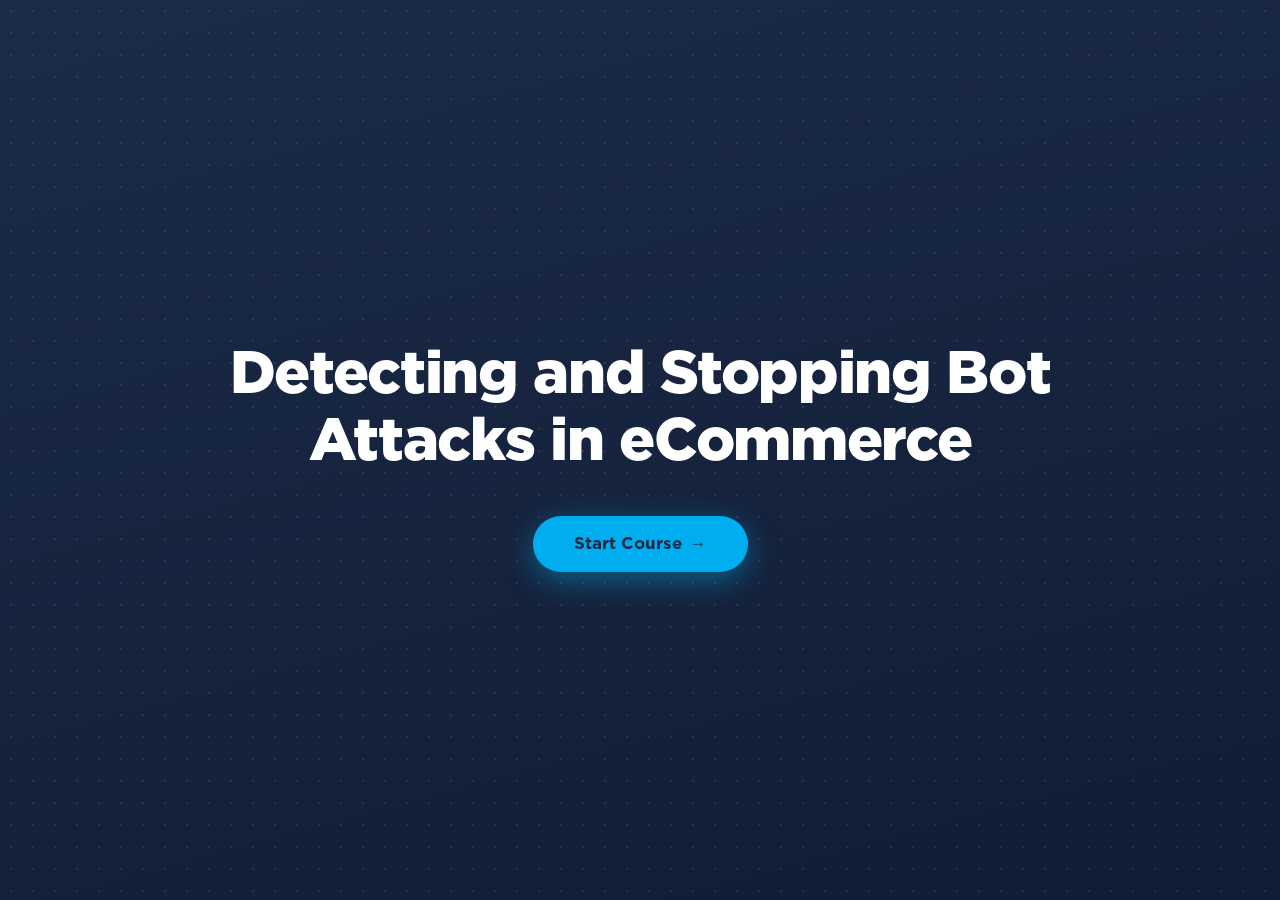
<file: index.html>
<!doctype html><html lang="en"><head><meta charset="utf-8"><meta name="viewport" content="width=device-width,initial-scale=1"><title>Detecting and Stopping Bot Attacks in eCommerce</title><link rel="stylesheet" href="styles.css?v=botactsaud20261106"><link rel="stylesheet" href="bot-layout.css?v=botactsaud20261106"><link rel="stylesheet" href="extras.css?v=botactsaud20261106"></head><body>
<div class="app startMode" id="app"><aside class="sidebar" id="sidebar" aria-label="Course lesson menu"><button class="logoBtn" id="logoBtn" hidden style="display:none" title="Return to course start screen" aria-label="Return to course start screen"></button><div class="sideActions"><button class="iconBtn" id="menuToggle" title="Collapse the lesson menu" aria-label="Collapse the lesson menu"><svg width="18" height="18" viewBox="0 0 24 24" fill="none" stroke="currentColor" stroke-width="2" stroke-linecap="round"><path d="M4 6h16M4 12h16M4 18h16"/></svg></button><button class="iconBtn resourcesToggle" id="resourcesBtn" title="Resources" aria-label="Resources" aria-haspopup="dialog" aria-controls="resourcesDialog"><svg width="18" height="18" viewBox="0 0 24 24" fill="none" stroke="currentColor" stroke-width="2" aria-hidden="true"><path d="M4 4h7a3 3 0 0 1 3 3v14a4 4 0 0 0-4-3H4zM14 7a3 3 0 0 1 3-3h4v14h-4a4 4 0 0 0-3 3"/></svg><span>Resources</span></button><button class="iconBtn soundToggle" id="soundToggle" aria-label="Turn course sound off" title="Turn course sound off" aria-pressed="true"><svg width="18" height="18" viewBox="0 0 24 24" fill="none" stroke="currentColor" stroke-width="2" aria-hidden="true"><path d="M11 4L6 8H3v8h3l5 4zM15 8a6 6 0 0 1 0 8M18 5a10 10 0 0 1 0 14"/><path class="soundSlash" d="M3 3l18 18"/></svg></button></div><div class="courseProgress"><span id="progressLabel">COURSE PROGRESS · 0%</span><div class="progressLine"><div class="progressFill" id="sideProgress"></div></div></div><nav class="lessonList" id="lessonList"></nav><div class="sidebarFoot"><button id="exitBtn" class="resetBtn">Exit Course</button></div></aside><main class="main"><div class="screenWrap" id="screenWrap"><section class="screen" id="screen" tabindex="-1"></section></div><div class="audioDock" id="audioDock" hidden><div class="audioControls" role="group" aria-label="Narration controls"><button id="audioPlay" aria-label="Play narration" title="Play or pause narration">▶</button><button id="audioReplay" aria-label="Replay narration" title="Replay narration">↻</button><input id="audioSeek" type="range" min="0" max="100" step="0.1" value="0" aria-label="Narration position"><span id="audioTime">0:00 / 0:00</span><button id="captionToggle" aria-label="Closed captions" title="Closed captions" aria-pressed="false">CC</button></div><div id="audioCaptions" class="audioCaptions" hidden></div></div><footer class="footer"><button class="btn secondary" id="prevBtn">Previous</button><div class="footerMid"><div id="footerLabel">Start</div><div class="progressLine"><div class="progressFill" id="footerProgress"></div></div></div><button class="btn primary" id="nextBtn">Next</button></footer></main></div>
<div class="resourcesModal" id="completionModal" role="dialog" aria-modal="true" aria-labelledby="completionTitle"><div class="resourcesPanel"><h2 id="completionTitle">Course Complete</h2><p id="completionText"></p><div class="modalActions"><button class="btn primary" id="closeModal">Close Course</button><button class="btn secondary" id="keepLearning" hidden>Keep Learning</button></div></div></div><div class="resourcesModal" id="resourcesDialog" role="dialog" aria-modal="true" aria-labelledby="resourcesTitle" aria-describedby="resourcesDescription"><div class="resourcesPanel courseResources"><div class="resourcesHeading"><h2 id="resourcesTitle">Resources</h2><button class="resourcesClose" id="closeResources" aria-label="Close Resources">×</button></div><p id="resourcesDescription">Download your course companion guide for lesson summaries, comparison tables, and practical planning worksheets.</p><a class="guideDownload" id="guideDownload" href="resources/Detecting and Stopping Bot Attacks in eCommerce Companion Guide.pdf" download="Detecting and Stopping Bot Attacks in eCommerce Companion Guide.pdf"><b>Download companion guide</b><span>PDF · Detecting and Stopping Bot Attacks in eCommerce</span><span aria-hidden="true">↓</span></a><p><a href="resources/Content_References.html" target="_blank" rel="noopener noreferrer">Content references</a></p><p class="resourcesNote">Your place in the course is saved while you use these resources.</p></div></div><script src="course-data.js?v=botactsaud20261106"></script><script src="scorm.js"></script><audio id="courseAudio" preload="metadata" hidden></audio><script src="audio-data.js?v=botactsaud20261106"></script><script src="extras.js?v=botactsaud20261106"></script><script src="app.js?v=botactsaud20261106"></script></body></html>
</file>
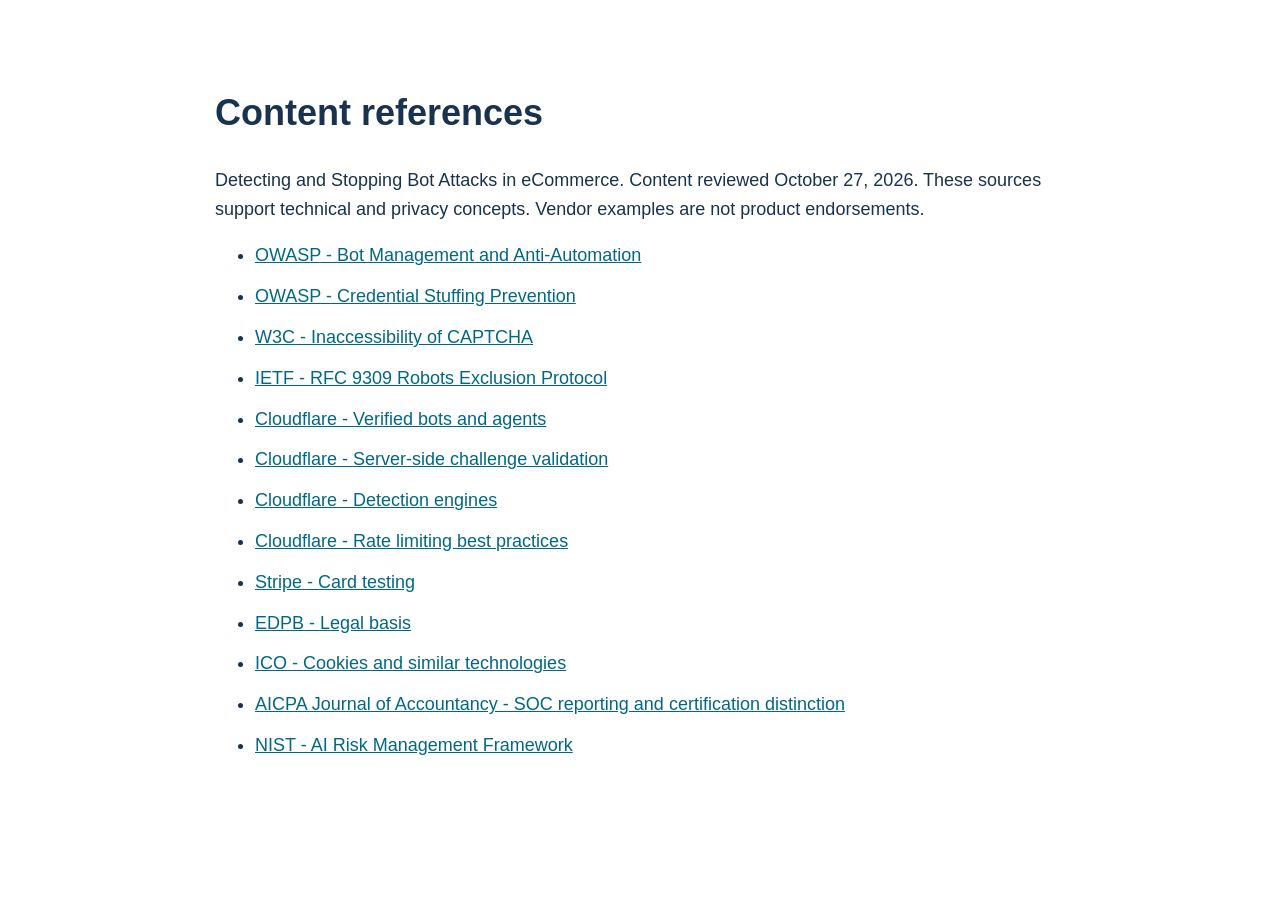
<file: resources/Content_References.html>
<!doctype html><html lang="en"><meta charset="utf-8"><meta name="viewport" content="width=device-width"><title>Bot Mitigation Content References</title><style>body{font:18px/1.6 Arial;max-width:850px;margin:40px auto;padding:20px;color:#19324d}li{margin:12px 0}a{color:#006886}</style><h1>Content references</h1><p>Detecting and Stopping Bot Attacks in eCommerce. Content reviewed October 27, 2026. These sources support technical and privacy concepts. Vendor examples are not product endorsements.</p><ul><li><a target="_blank" rel="noopener noreferrer" href="https://cheatsheetseries.owasp.org/cheatsheets/Bot_Management_and_Anti-Automation_Cheat_Sheet.html">OWASP - Bot Management and Anti-Automation</a></li><li><a target="_blank" rel="noopener noreferrer" href="https://cheatsheetseries.owasp.org/cheatsheets/Credential_Stuffing_Prevention_Cheat_Sheet.html">OWASP - Credential Stuffing Prevention</a></li><li><a target="_blank" rel="noopener noreferrer" href="https://www.w3.org/TR/turingtest/">W3C - Inaccessibility of CAPTCHA</a></li><li><a target="_blank" rel="noopener noreferrer" href="https://www.rfc-editor.org/rfc/rfc9309.html">IETF - RFC 9309 Robots Exclusion Protocol</a></li><li><a target="_blank" rel="noopener noreferrer" href="https://developers.cloudflare.com/bots/concepts/bot/verified-bots/">Cloudflare - Verified bots and agents</a></li><li><a target="_blank" rel="noopener noreferrer" href="https://developers.cloudflare.com/turnstile/get-started/server-side-validation/">Cloudflare - Server-side challenge validation</a></li><li><a target="_blank" rel="noopener noreferrer" href="https://developers.cloudflare.com/bots/concepts/bot-detection-engines/">Cloudflare - Detection engines</a></li><li><a target="_blank" rel="noopener noreferrer" href="https://developers.cloudflare.com/waf/rate-limiting-rules/best-practices/">Cloudflare - Rate limiting best practices</a></li><li><a target="_blank" rel="noopener noreferrer" href="https://docs.stripe.com/disputes/prevention/card-testing">Stripe - Card testing</a></li><li><a target="_blank" rel="noopener noreferrer" href="https://www.edpb.europa.eu/topics/key-gdpr-concepts/legal-basis_en">EDPB - Legal basis</a></li><li><a target="_blank" rel="noopener noreferrer" href="https://ico.org.uk/for-organisations/direct-marketing-and-privacy-and-electronic-communications/guide-to-pecr/cookies-and-similar-technologies/">ICO - Cookies and similar technologies</a></li><li><a target="_blank" rel="noopener noreferrer" href="https://www.journalofaccountancy.com/podcast/2026/apr/the-risks-of-quick%E2%80%91turn-soc-engagements-and-what-cpas-should-know/">AICPA Journal of Accountancy - SOC reporting and certification distinction</a></li><li><a target="_blank" rel="noopener noreferrer" href="https://airc.nist.gov/airmf-resources/airmf/">NIST - AI Risk Management Framework</a></li></ul></html>
</file>
<file: styles.css>
0,400;0,500;0,600;0,700;1,400&display=swap");

@font-face{font-family:"Gotham";src:url("assets/reference-style/fonts/Gotham-Light.otf") format("opentype");font-weight:300;font-style:normal;font-display:swap}
@font-face{font-family:"Gotham";src:url("assets/reference-style/fonts/Gotham-Book.otf") format("opentype");font-weight:400;font-style:normal;font-display:swap}
@font-face{font-family:"Gotham";src:url("assets/reference-style/fonts/Gotham-Medium.otf") format("opentype");font-weight:500;font-style:normal;font-display:swap}
@font-face{font-family:"Gotham";src:url("assets/reference-style/fonts/Gotham-Bold.otf") format("opentype");font-weight:700;font-style:normal;font-display:swap}
@font-face{font-family:"Gotham";src:url("assets/reference-style/fonts/Gotham-Black.otf") format("opentype");font-weight:900;font-style:normal;font-display:swap}

:root{
  --mrc-blue:#00AEEF;--navy:#1B2B49;--navy-2:#101c33;--sky:#93E2FF;
  --geo:#669900;--geo-text:#4d7300;--glow:#FCDA12;--fuego:#ED3D2B;--fuego-text:#b4291a;--pine:#0B8276;--link:#006d92;
  --ink:#1B2B49;--text:#33384a;--muted:#59595B;
  --surface:#FFFFFF;--bg:#F7F9FC;--gray-100:#F1F3F7;--gray-200:#E4E7EE;--gray-300:#C9CDD6;
  --border:#E4E7EE;--border-strong:#C9CDD6;
  --shadow-xs:none;--shadow-sm:none;
  --shadow-md:none;--shadow-lg:none;
  --radius-md:10px;--radius-lg:16px;--radius-pill:999px;
  --display:"Gotham","Montserrat",Arial,sans-serif;
  --body:"Gotham",Arial,Helvetica,sans-serif;
  --ease:cubic-bezier(.4,0,.2,1);
  --accent:#00AEEF;--accent-soft:rgba(0,174,239,.12);
  --deep:linear-gradient(165deg,#1B2B49 0%,#101c33 100%);
  --dots:radial-gradient(rgba(255,255,255,.09) 1px,transparent 1px);
}

*{box-sizing:border-box}
html,body{margin:0;height:100%;background:var(--bg);color:var(--text);font-family:var(--body);font-size:17px;line-height:1.6}
body{overflow:hidden}
h1,h2,h3{font-family:var(--display);color:var(--ink);letter-spacing:-.022em;margin:0}
p{margin:0 0 14px;text-wrap:pretty}
ul,ol{margin:0 0 14px;padding-left:20px}
li{margin:0 0 8px}
a{color:var(--link);text-decoration:none}
a:hover{color:#00506b;text-decoration:underline}
:focus-visible{outline:3px solid var(--link);outline-offset:2px}

/* ---------- shell ---------- */
.app{height:100vh;display:grid;grid-template-columns:296px 1fr;transition:grid-template-columns .18s var(--ease)}
.app.collapsedMenu{grid-template-columns:88px 1fr}
.app.startMode{grid-template-columns:1fr}
.app.startMode .sidebar,.app.startMode .footer{display:none}
.sidebar{position:relative;background:var(--deep);color:#fff;display:flex;flex-direction:column;min-width:0;overflow:hidden}
.sidebar:before{content:"";position:absolute;inset:0;background-image:var(--dots);background-size:18px 18px;opacity:.6;pointer-events:none}
.sidebar>*{position:relative}
.logoBtn{border:0;background:transparent;padding:26px 24px 6px;cursor:pointer;text-align:left}
.logoBtn img{display:block;width:152px;max-width:100%;height:auto}
.collapsed .logoBtn{padding:20px 10px 6px}
.collapsed .logoBtn img{width:48px;object-fit:contain;object-position:left}
.sideActions{display:flex;gap:8px;padding:12px 24px 0}
.collapsed .sideActions{flex-direction:column;align-items:center;padding:12px 8px 0}
.iconBtn{min-width:40px;min-height:40px;border:1px solid rgba(255,255,255,.22);background:rgba(255,255,255,.08);color:#fff;border-radius:10px;cursor:pointer;font-size:15px;font-family:var(--display);font-weight:700;transition:background .14s var(--ease),border-color .14s var(--ease)}
.iconBtn:hover{background:rgba(0,174,239,.28);border-color:var(--mrc-blue)}
.audioStatus{display:flex;align-items:center;gap:8px;padding:12px 24px 4px;font-size:11px;letter-spacing:.1em;text-transform:uppercase;color:rgba(255,255,255,.7)}
.audioStatus i{width:7px;height:7px;border-radius:50%;background:var(--mrc-blue);display:block}
.collapsed .audioStatus{justify-content:center;padding:12px 0 4px}
.collapsed .audioStatus span{display:none}
.lessonList{flex:1;overflow-y:auto;padding:10px 14px 16px;display:flex;flex-direction:column;gap:2px}
.collapsed .lessonList{padding:10px 8px}
.lessonBtn{display:grid;grid-template-columns:26px 1fr;align-items:center;gap:12px;width:100%;text-align:left;border:0;background:transparent;color:rgba(255,255,255,.88);border-radius:10px;padding:11px 10px;cursor:pointer;font-family:var(--body);font-size:13px;line-height:1.3;transition:background .14s var(--ease)}
.lessonBtn:hover:not(:disabled){background:rgba(255,255,255,.08);color:#fff}
.lessonBtn.active{background:rgba(0,174,239,.14);color:#fff;font-weight:700;box-shadow:inset 3px 0 0 var(--mrc-blue)}
.lessonBtn:disabled{opacity:1;color:rgba(255,255,255,.8);cursor:not-allowed}
.lessonBtn:disabled .marker{border-color:rgba(255,255,255,.5);color:rgba(255,255,255,.8)}
.collapsed .lessonBtn{grid-template-columns:26px;justify-content:center;padding:11px 0}
.collapsed .lessonBtn .label{display:none}
.marker{width:26px;height:26px;border-radius:50%;border:1px solid rgba(255,255,255,.4);display:grid;place-items:center;font-family:var(--display);font-weight:700;font-size:11px}
.lessonBtn.complete .marker{background:var(--navy);color:#fff;border-color:var(--mrc-blue);font-weight:900;font-size:13px}
.lessonBtn.active .marker{border-color:var(--mrc-blue)}
.sidebarFoot{padding:14px 24px 20px;border-top:1px solid rgba(255,255,255,.10);font-size:11px;line-height:1.35;color:rgba(255,255,255,.8)}
.compactLegal{display:none}
.collapsed .fullLegal{display:none}
.collapsed .compactLegal{display:block;font-size:9px}
.collapsed .sidebarFoot{padding:12px 8px 16px;text-align:center}

.main{display:grid;grid-template-rows:1fr auto;min-width:0;overflow:hidden;background:var(--bg)}
.main.withNarration{grid-template-rows:1fr auto auto}
.screenWrap{overflow-y:auto;min-height:0}
.screen{min-height:100%;display:flow-root;position:relative;outline:none;animation:riseIn .28s var(--ease)}
@keyframes riseIn{from{opacity:0;transform:translateY(8px)}to{opacity:1;transform:none}}

/* ---------- screen header ---------- */
.screenHead{padding:28px 64px 0;max-width:1240px}
.kicker{display:flex;align-items:center;gap:10px;font-size:11px;font-weight:700;letter-spacing:.14em;text-transform:uppercase;color:var(--link)}
.kicker:before{content:"";width:22px;height:2px;background:var(--accent);flex:none}
.screen h1{margin:14px 0 0;font-weight:900;font-size:clamp(30px,3.1vw,44px);line-height:1.08}
.screenBody{padding:0 64px 32px;max-width:1240px}
.screenBody>h2{margin:34px 0 16px;font-size:15px;font-weight:700;letter-spacing:.06em;text-transform:uppercase;color:var(--ink)}
.lead{font-size:19px;line-height:1.6;color:var(--ink);font-weight:500;max-width:72ch;margin:16px 0 0}
.muted{color:var(--muted);font-size:16px;margin:14px 0 0;max-width:70ch}

/* ---------- lesson hero (intro screens) ---------- */
.lessonHero{position:relative;overflow:hidden;background:#fff;color:var(--ink);padding:34px 64px 30px;border-bottom:1px solid var(--border)}
.lessonHero .heroNum{position:absolute;right:44px;top:-30px;font-family:var(--display);font-weight:900;font-size:220px;line-height:1;color:var(--accent);opacity:.10;letter-spacing:-.04em}
.lessonHero .inner{position:relative;max-width:900px}
.lessonHero h1{color:var(--ink);margin:16px 0 0;font-size:clamp(32px,3.4vw,48px);line-height:1.06}
.lessonHero .kicker{color:var(--link)}
.lessonHero .kicker:before{background:var(--accent)}
.lessonHero .lead{color:var(--text);font-weight:400;font-size:18px;margin-top:20px}
.introSplit{padding:28px 64px 40px;display:grid;grid-template-columns:360px minmax(0,1fr);gap:32px;align-items:start;max-width:1400px}
.lessonOutcomes{background:#fff;border:1px solid var(--border);border-top:3px solid var(--accent);border-radius:var(--radius-lg);padding:26px;box-shadow:var(--shadow-sm)}
.lessonOutcomes h2{margin:0 0 16px;font-size:15px;font-weight:700;letter-spacing:.06em;text-transform:uppercase}
.lessonOutcomes ul{list-style:none;margin:0;padding:0;display:flex;flex-direction:column;gap:14px;counter-reset:oc}
.lessonOutcomes li{display:grid;grid-template-columns:24px 1fr;gap:12px;font-size:15px;line-height:1.55;margin:0;counter-increment:oc}
.lessonOutcomes li:before{content:counter(oc,decimal-leading-zero);font-family:var(--display);font-weight:900;color:var(--link)}
.introSplit>div:last-child>h2{margin:0 0 18px;font-size:15px;font-weight:700;letter-spacing:.06em;text-transform:uppercase}

/* ---------- generic cards & grids ---------- */
.grid{display:grid;gap:18px;margin:0}
.grid2{grid-template-columns:repeat(2,minmax(0,1fr))}
.grid3{grid-template-columns:repeat(3,minmax(0,1fr))}
.card{background:#fff;border:1px solid var(--border);border-radius:var(--radius-lg);padding:22px;box-shadow:var(--shadow-xs);transition:transform .14s var(--ease),box-shadow .14s var(--ease)}
.card h3{font-size:19px;font-weight:700;margin:0 0 8px}
.card p{margin:0;font-size:15px;line-height:1.55}
.card .pill{margin-bottom:12px}
.grid>.card:not(:has(.pill)):before{content:"";display:block;width:30px;height:3px;background:var(--accent);border-radius:2px;margin-bottom:14px}
.pill{display:inline-flex;align-items:center;justify-content:center;min-width:28px;height:28px;padding:0 10px;border-radius:var(--radius-pill);background:var(--accent-soft);color:var(--ink);font-family:var(--display);font-weight:700;font-size:13px}
.callout{display:grid;grid-template-columns:4px 1fr;background:#fff;border:1px solid var(--border);border-radius:var(--radius-lg);overflow:hidden;box-shadow:var(--shadow-xs);margin:26px 0 0}
.callout:before{content:"";background:var(--glow)}
.callout>*,.callout{font-size:15px;line-height:1.6}
.callout{padding:0}
.callout b{color:var(--ink)}
.calloutText{padding:20px 22px}
.legalNote{margin-top:26px;font-size:12px;color:var(--muted);border-top:1px solid var(--border);padding-top:14px;max-width:80ch}
.objList{margin-top:18px}
.resetBtn{display:inline-flex;align-items:center;justify-content:center;min-height:44px;padding:10px 18px;background:rgba(255,255,255,.08);border:1px solid rgba(255,255,255,.3);border-radius:var(--radius-md);color:#fff;font-family:var(--body);font-size:13px;font-weight:600;cursor:pointer;transition:background .14s var(--ease)}
.resetBtn:hover{background:rgba(0,174,239,.28);border-color:var(--mrc-blue)}
.resetBtn.confirming{background:var(--fuego);border-color:var(--fuego)}
.resourcesModal{display:none;position:fixed;inset:0;background:rgba(27,43,73,.5);z-index:70;align-items:center;justify-content:center}
.resourcesModal.open{display:flex}
.resourcesPanel{background:#fff;border-radius:var(--radius-lg);padding:30px;max-width:520px;width:90%;max-height:80vh;overflow:auto}
.resourcesHead{display:flex;align-items:center;justify-content:space-between;margin-bottom:16px}
.resourcesHead h2{font-size:20px}
.resourcesHead button{border:0;background:transparent;font-size:26px;line-height:1;cursor:pointer;color:var(--muted)}
.resourcesBody{display:flex;flex-direction:column;gap:12px}
.resourcesBody .sourceLink{font-size:15px}
@media(max-height:800px){.screenHead{padding-top:20px}.lessonHero{padding-top:24px;padding-bottom:20px}.screenBody{padding-bottom:20px}.screen h1{font-size:clamp(24px,2.4vw,34px)}.lead{font-size:16px}.introSplit{padding-top:20px;padding-bottom:24px;gap:24px}.scenarioBox,.scenarioBranchBox,.examCard{margin-top:14px}.scenarioContent{padding:18px 26px 20px}.characterImg{max-height:min(340px,46vh)}}
@media(max-height:700px){.screenHead{padding-top:14px}.screen h1{font-size:clamp(22px,2.1vw,28px);margin-top:8px}.lessonHero{padding-top:18px;padding-bottom:16px}.lessonHero h1{font-size:clamp(24px,2.6vw,32px)}.lessonHero .lead{margin-top:10px;font-size:15.5px}.screenBody{padding-bottom:16px}.screen>*:first-child{margin-top:18px}.screen>*:last-child{margin-bottom:18px}.scenarioSetup{font-size:15px}.scenarioQuestion{font-size:18px;margin:8px 0 10px}.choice,.answer{padding:9px 14px}.choices{gap:7px}.examCard{padding:16px}.scenarioBranchBox{padding:16px}.branchChoice{padding:12px 12px 32px;min-height:96px}.characterImg{max-height:min(260px,36vh)}.resultHero{padding:26px 30px}.score{font-size:48px}}
.sourceRow{display:flex;flex-wrap:wrap;gap:8px 18px;align-items:center;margin-top:24px;font-size:13px}
.sourceRow:before{content:"Sources";font-size:11px;font-weight:700;letter-spacing:.08em;text-transform:uppercase;color:var(--muted)}
.sourceLink{color:var(--link)}

/* ---------- buttons ---------- */
.btn{display:inline-flex;align-items:center;justify-content:center;gap:8px;min-height:46px;padding:12px 28px;border-radius:var(--radius-pill);border:1px solid transparent;font-family:var(--display);font-weight:700;font-size:15px;cursor:pointer;transition:transform .14s var(--ease),box-shadow .14s var(--ease),background .14s var(--ease)}
.btn:disabled{opacity:.45;cursor:not-allowed}
.btn.primary{background:var(--link);color:#fff}
.btn.primary:hover:not(:disabled){transform:translateY(-2px)}
.btn.secondary{background:#fff;color:var(--ink);border-color:var(--border-strong)}
.btn.secondary:hover:not(:disabled){border-color:var(--link);color:var(--link)}
.startBtn{background:var(--mrc-blue);color:#1B2B49;min-height:56px;padding:16px 40px;font-size:17px;box-shadow:0 0 0 rgba(0,174,239,0),0 8px 30px rgba(0,174,239,.45)}
.videoWrap{margin-top:8px;max-width:900px}
.lessonVideo{width:100%;max-height:56vh;border-radius:var(--radius-lg);background:#000;display:block}
.videoControlsRow{display:flex;justify-content:flex-end;gap:12px;margin-top:14px}
.startBtn:hover{transform:translateY(-2px)}
.miniActions{display:flex;gap:12px;margin-top:18px;flex-wrap:wrap}

/* ---------- start screen ---------- */
.startScreen{position:absolute;inset:0;display:flex;align-items:center;justify-content:center;background:var(--deep);color:#fff;overflow:hidden}
.startScreen:before{content:"";position:absolute;inset:0;background-image:var(--dots);background-size:22px 22px}
.startLogo{position:absolute;top:40px;left:56px;width:150px;height:auto;z-index:1}
.startCenter{position:relative;display:flex;flex-direction:column;align-items:center;gap:36px;text-align:center;max-width:900px;padding:0 40px}
.startScreen h1{color:#fff;font-size:clamp(34px,5vw,58px);line-height:1.12;margin:0}
.startArt{position:relative;min-width:0;display:flex;align-items:flex-end;justify-content:center;padding:0 30px}
.startArt:before{content:"";position:absolute;right:-90px;bottom:-110px;width:460px;height:460px;border-radius:50%;background:linear-gradient(135deg,rgba(0,174,239,.3) 0%,rgba(27,43,73,0) 70%)}
.startArt img{position:relative;max-height:76vh;width:auto;max-width:100%;object-fit:contain}

/* ---------- reveal cards ---------- */
.revealGrid{display:grid;grid-template-columns:repeat(2,minmax(0,1fr));gap:18px;margin-top:24px}
.revealBtn{text-align:left;background:#fff;border:1px solid var(--border);border-radius:var(--radius-lg);padding:24px;cursor:pointer;font-family:var(--body);font-size:16px;color:var(--text);box-shadow:var(--shadow-xs);transition:transform .14s var(--ease),box-shadow .14s var(--ease),border-color .14s var(--ease)}
.revealBtn:hover{transform:translateY(-3px);box-shadow:var(--shadow-lg);border-color:var(--link)}
.revealHead{display:flex;align-items:center;justify-content:space-between;gap:16px;font-family:var(--display);font-weight:700;font-size:20px;color:var(--ink);letter-spacing:-.02em}
.revealHead span:last-child{flex:none;width:30px;height:30px;border-radius:50%;background:var(--accent-soft);color:var(--ink);display:grid;place-items:center;font-size:18px;font-weight:700}
.revealBody{max-height:0;overflow:hidden;opacity:0;line-height:1.6;transition:max-height .28s var(--ease),opacity .18s var(--ease),margin .2s var(--ease)}
.revealBtn.open{border-color:var(--link)}
.revealBtn.open:hover{transform:none}
.revealBtn.open .revealBody{max-height:320px;opacity:1;margin-top:14px}

/* ---------- tabs ---------- */
.tabRow{display:flex;flex-wrap:wrap;gap:10px;margin-top:24px}
.tabBtn{border:1px solid var(--border-strong);background:#fff;border-radius:var(--radius-pill);padding:11px 22px;font-family:var(--display);font-weight:700;font-size:14px;color:var(--ink);cursor:pointer;transition:all .14s var(--ease)}
.tabBtn:hover{border-color:var(--link);color:var(--link)}
.tabBtn[aria-selected="true"]{background:var(--navy);border-color:var(--navy);color:#fff}
.tabPanel{margin-top:18px;background:#fff;border:1px solid var(--border);border-radius:var(--radius-lg);padding:26px;box-shadow:var(--shadow-xs);min-height:150px}
.tabPanel h3{font-size:22px;margin:0 0 10px}
.tabPanel p{margin:0;line-height:1.65}

/* ---------- timeline ---------- */
.hTimeline{position:relative;display:grid;grid-template-columns:repeat(5,minmax(0,1fr));gap:20px;margin:44px 0 0}
.hTimeline:before{content:"";position:absolute;left:10%;right:10%;top:46px;height:2px;background:linear-gradient(90deg,var(--accent) 0%,var(--accent) 52%,var(--border-strong) 52%,var(--border-strong) 100%)}
.hEvent{position:relative;min-width:0}
.hDate{font-family:var(--display);font-weight:900;font-size:19px;color:var(--ink);line-height:1.2}
.hDate small{display:block;font-size:12px;font-weight:700;letter-spacing:.08em;color:var(--link)}
.hDot{width:15px;height:15px;border-radius:50%;background:var(--accent);box-shadow:0 0 0 4px var(--bg),0 0 0 6px rgba(0,174,239,.3);margin:12px auto 20px;position:relative;z-index:1}
.hEventCard{background:#fff;border:1px solid var(--border);border-radius:var(--radius-lg);padding:18px;min-height:104px;box-shadow:var(--shadow-xs)}
.hEventCard p{margin:0;font-size:15px;line-height:1.5}
.hStatus{margin-top:10px;font-size:11px;font-weight:700;letter-spacing:.08em;text-transform:uppercase;color:var(--geo)}
.hEvent.future .hDate,.hEvent.future .hDate small{color:var(--muted)}
.hEvent.future .hDot{background:#fff;border:2px solid var(--border-strong);box-shadow:0 0 0 4px var(--bg)}
.hEvent.future .hEventCard{border-style:dashed;border-color:var(--border-strong);box-shadow:none}
.hEvent.future .hStatus{color:var(--muted)}
.hStatus{color:var(--geo-text)}
.hEvent.now .hDot{width:21px;height:21px;background:var(--navy);box-shadow:0 0 0 4px var(--bg),0 0 0 7px rgba(0,174,239,.55)}
.hEvent.now .hEventCard{background:var(--navy);color:#fff;border-color:var(--navy);box-shadow:var(--shadow-md)}

/* ---------- process ---------- */
.process{display:grid;grid-template-columns:repeat(5,minmax(0,1fr));gap:16px;margin-top:32px;position:relative}
.process:before{content:"";position:absolute;left:8%;right:8%;top:26px;height:2px;background:var(--border-strong)}
.step{position:relative;background:#fff;border:1px solid var(--border);border-radius:var(--radius-lg);padding:22px 20px;box-shadow:var(--shadow-xs)}
.stepNum{position:absolute;top:-16px;left:20px;width:36px;height:36px;border-radius:50%;background:var(--accent);color:var(--navy);display:grid;place-items:center;font-family:var(--display);font-weight:900;font-size:15px;box-shadow:0 0 0 5px var(--bg)}
.step h3{margin:16px 0 8px;font-size:18px}
.step p{margin:0;font-size:14.5px;line-height:1.5}

/* ---------- comparison ---------- */
.compare{display:grid;grid-template-columns:repeat(2,minmax(0,1fr));gap:22px;margin-top:28px}
.side{background:#fff;border:1px solid var(--border);border-radius:var(--radius-lg);padding:28px;box-shadow:var(--shadow-xs)}
.side:first-child{background:var(--deep);color:#fff;border-color:transparent}
.side:first-child h2{color:#fff}
.side h2{font-size:22px;margin:0 0 16px;letter-spacing:-.02em}
.side ul{list-style:none;padding:0;margin:0;display:flex;flex-direction:column;gap:12px}
.side li{position:relative;padding-left:22px;font-size:15.5px;line-height:1.55;margin:0}
.side li:before{content:"";position:absolute;left:0;top:9px;width:8px;height:8px;border-radius:50%;background:var(--accent)}
.side:first-child li:before{background:var(--sky)}

/* ---------- risk tree ---------- */
.riskTree{display:grid;grid-template-columns:minmax(0,1fr) 380px;gap:34px;align-items:start;margin-top:32px}
.riskFlow{display:flex;flex-direction:column;gap:10px}
.riskRow{display:grid;grid-template-columns:minmax(0,1fr) 92px 260px;align-items:center;gap:14px}
.riskQuestion{background:#fff;border:1px solid var(--border);border-radius:var(--radius-md);padding:18px 20px;font-family:var(--display);font-weight:700;font-size:16px;color:var(--ink);line-height:1.4}
.riskArrow{text-align:center;font-size:12px;font-weight:700;letter-spacing:.1em;text-transform:uppercase;color:var(--link)}
.riskOutcome{display:flex;align-items:center;gap:10px;width:100%;padding:17px 18px;border-radius:var(--radius-md);border:1px solid var(--border-strong);background:#fff;font-family:var(--display);font-weight:700;font-size:16px;color:var(--ink);text-align:left;cursor:pointer;transition:all .14s var(--ease)}
.riskOutcome i{width:9px;height:9px;border-radius:50%;flex:none;display:block}
.riskOutcome[data-risk="0"] i{background:var(--fuego)}
.riskOutcome[data-risk="1"] i{background:var(--glow)}
.riskOutcome[data-risk="2"] i{background:var(--mrc-blue)}
.riskOutcome[data-risk="3"] i{background:var(--geo)}
.riskOutcome:hover{border-color:var(--link)}
.riskOutcome.active{background:var(--navy);color:#fff;border-color:var(--navy);box-shadow:var(--shadow-md)}
.riskContinue{display:grid;grid-template-columns:minmax(0,1fr) 92px 260px;align-items:center;gap:14px}
.riskNo,.riskDown{padding-left:20px;font-size:12px;font-weight:700;letter-spacing:.1em;text-transform:uppercase;color:var(--muted)}
.riskDown{display:none}
.treeDetail{position:sticky;top:0;background:#fff;color:var(--ink);border:1px solid var(--border);border-top:3px solid var(--accent);border-radius:var(--radius-lg);padding:28px;min-height:290px}
.treeDetail:before{content:"Detail";display:block;font-size:10px;font-weight:700;letter-spacing:.14em;text-transform:uppercase;color:var(--link)}
.treeDetail h3{color:var(--ink);margin:14px 0 12px;font-size:25px;font-weight:900}
.treeDetail p{margin:0;font-size:16px;line-height:1.65;color:var(--text)}
.treePlaceholder{margin-top:18px;font-size:16px;line-height:1.6;color:var(--muted)}

/* ---------- role tree ---------- */
.roleTree{position:relative;display:grid;grid-template-columns:repeat(4,minmax(0,1fr));gap:16px;margin-top:36px;padding-top:74px}
.roleTree:before{content:"";position:absolute;left:12%;right:12%;top:48px;height:2px;background:var(--border-strong)}
.roleRoot{position:absolute;left:50%;top:0;transform:translateX(-50%);background:var(--navy);color:#fff;border-radius:var(--radius-pill);padding:12px 26px;font-family:var(--display);font-weight:700;font-size:15px;white-space:nowrap;max-width:90%;overflow:hidden;text-overflow:ellipsis}
.roleBranch{position:relative}
.roleBranch:before{content:"";position:absolute;left:50%;top:-26px;width:2px;height:26px;background:var(--border-strong)}
.roleNode{width:100%;border:1px solid var(--border-strong);background:#fff;border-radius:var(--radius-md);padding:18px;font-family:var(--display);font-weight:700;font-size:16px;color:var(--ink);cursor:pointer;transition:all .14s var(--ease)}
.roleNode:hover{border-color:var(--link)}
.roleNode.active{background:var(--navy);color:#fff;border-color:var(--navy);box-shadow:var(--shadow-md)}
.roleTree+.treeDetail{position:static;margin-top:20px;min-height:150px}

/* ---------- ecosystem map ---------- */
.ecosystemIntro{color:var(--muted);font-size:16px;margin:14px 0 0}
.ecosystemWrap{display:grid;grid-template-columns:minmax(0,1.25fr) minmax(280px,.75fr);gap:26px;align-items:stretch;margin-top:28px}
.ecosystemStage{position:relative}
.ecosystemCanvas{position:relative;height:100%;min-height:470px;background:#fff;border:1px solid var(--border);border-radius:var(--radius-lg);overflow:hidden;box-shadow:var(--shadow-xs)}
.ecosystemCanvas svg{position:absolute;inset:0;width:100%;height:100%}
.ecosystemLine{stroke:var(--border-strong);stroke-width:.3}
.centerNode{position:absolute;left:50%;top:50%;transform:translate(-50%,-50%);width:150px;height:150px;border-radius:50%;background:var(--deep);color:#fff;display:grid;place-items:center;text-align:center;padding:18px;font-family:var(--display);font-weight:700;font-size:15px;line-height:1.3}
.mapNode{position:absolute;transform:translate(-50%,-50%);width:168px}
.mapNode-top{left:50%;top:18%}
.mapNode-rightTop{left:78%;top:31%}
.mapNode-rightBottom{left:78%;top:69%}
.mapNode-bottom{left:50%;top:82%}
.mapNode-leftBottom{left:22%;top:69%}
.mapNode-leftTop{left:22%;top:31%}
.mapSelect{width:100%;border:1px solid var(--border-strong);background:#fff;border-radius:var(--radius-md);padding:12px 10px;font-family:var(--display);font-weight:700;font-size:14px;color:var(--ink);cursor:pointer;transition:all .14s var(--ease);box-shadow:var(--shadow-xs)}
.mapSelect:hover{border-color:var(--link)}
.mapSelect.active{background:var(--navy);color:#fff;border-color:var(--navy)}
.mapDetail{background:#fff;color:var(--ink);border:1px solid var(--border);border-top:3px solid var(--accent);border-radius:var(--radius-lg);padding:28px}
.mapDetail h3{color:var(--ink);font-size:24px;margin:0 0 12px}
.mapDetail p{margin:0;color:var(--text);line-height:1.65}
.mapPlaceholderTitle{font-size:10px;font-weight:700;letter-spacing:.14em;text-transform:uppercase;color:var(--link);margin-bottom:12px}
.mapPlaceholder p{color:var(--muted)}

/* ---------- cycle ---------- */
.cycleWrap{display:grid;grid-template-columns:minmax(460px,1.2fr) minmax(280px,.8fr);gap:26px;align-items:stretch;margin-top:30px}
.cycleCanvas{position:relative;min-height:540px;background:#fff;border:1px solid var(--border);border-radius:var(--radius-lg);overflow:hidden;box-shadow:var(--shadow-xs)}
.cycleRing{position:absolute;left:50%;top:50%;width:300px;height:300px;border:2px dashed var(--border-strong);border-radius:50%;transform:translate(-50%,-50%)}
.cycleCenter{position:absolute;left:50%;top:50%;transform:translate(-50%,-50%);width:150px;height:150px;border-radius:50%;background:var(--deep);color:#fff;display:grid;place-items:center;text-align:center;padding:16px;font-family:var(--display);font-weight:700;font-size:14px;line-height:1.28}
.cycleNode{position:absolute;transform:translate(-50%,-50%);width:136px}
.cycleNode button{position:relative;width:100%;border:1px solid var(--border-strong);background:#fff;border-radius:var(--radius-md);padding:14px 10px 12px;font-family:var(--display);font-weight:700;font-size:13.5px;line-height:1.3;color:var(--ink);cursor:pointer;box-shadow:var(--shadow-xs);transition:all .14s var(--ease)}
.cycleNode button:hover{border-color:var(--link)}
.cycleNode button.active{background:var(--navy);color:#fff;border-color:var(--navy)}
.cycleNum{position:absolute;top:-11px;left:-11px;width:24px;height:24px;border-radius:50%;background:var(--accent);color:var(--navy);font-size:11px;font-weight:900;display:grid;place-items:center;box-shadow:0 0 0 3px #fff}
.cycleLabel{display:block}
.cycleNode-0{left:50%;top:13%}
.cycleNode-1{left:82%;top:39%}
.cycleNode-2{left:70%;top:79%}
.cycleNode-3{left:30%;top:79%}
.cycleNode-4{left:18%;top:39%}
.cycleDetail{background:#fff;color:var(--ink);border:1px solid var(--border);border-top:3px solid var(--accent);border-radius:var(--radius-lg);padding:28px}
.cycleDetail h3{color:var(--ink);font-size:24px;margin:0 0 12px}
.cycleDetail p{margin:0;color:var(--text);line-height:1.65}
.cycleDetail .treePlaceholder{color:var(--muted)}

/* ---------- match ---------- */
.matchBoard{display:grid;grid-template-columns:minmax(0,1fr) 240px;gap:22px;align-items:start;margin-top:26px}
.matchExamples{display:grid;gap:14px}
.matchTarget{background:#fff;border:1px solid var(--border);border-radius:var(--radius-lg);padding:20px;cursor:pointer;box-shadow:var(--shadow-xs);transition:border-color .14s var(--ease)}
.matchTarget:hover,.matchTarget.selectedTarget{border-color:var(--link)}
.matchTarget p{margin:0 0 12px;font-size:15.5px;line-height:1.55}
.matchAnswer{display:inline-flex;align-items:center;min-height:36px;padding:7px 16px;border-radius:var(--radius-pill);background:var(--gray-100);color:var(--muted);font-family:var(--display);font-weight:700;font-size:14px}
.matchAnswer.filled{background:var(--navy);color:#fff}
.roleBank{background:#fff;border:1px solid var(--border);border-radius:var(--radius-lg);padding:18px;display:grid;gap:10px;position:sticky;top:0;box-shadow:var(--shadow-xs)}
.roleBank h3{font-size:12px;font-weight:700;letter-spacing:.1em;text-transform:uppercase;color:var(--muted);margin:0 0 2px}
.roleChip{border:1px solid var(--border-strong);background:#fff;border-radius:var(--radius-pill);padding:12px;font-family:var(--display);font-weight:700;font-size:14px;color:var(--ink);cursor:grab;text-align:center;transition:all .14s var(--ease)}
.roleChip:hover{border-color:var(--link)}
.roleChip.selected{background:var(--accent);border-color:var(--accent);color:var(--navy)}
.roleChip.used{opacity:.4}
.matchFeedback{min-height:30px;margin-top:16px;font-weight:600;font-size:15px}
.roleBankLabel{margin:0 0 4px;font-size:12px;font-weight:700;letter-spacing:.06em;text-transform:uppercase;color:var(--ink);line-height:1.4}
.matchAnswer.filled{cursor:grab}

/* ---------- activity ---------- */
.roleActivity{display:grid;gap:16px;margin-top:26px}
.promptCard{background:#fff;border:1px solid var(--border);border-radius:var(--radius-lg);padding:22px;box-shadow:var(--shadow-xs)}
.promptCard p{margin:0 0 14px;font-size:16px;line-height:1.55}
.promptOpts{display:flex;flex-wrap:wrap;gap:10px}
.promptOpts button{border:1px solid var(--border-strong);background:#fff;border-radius:var(--radius-pill);padding:10px 20px;font-family:var(--display);font-weight:700;font-size:14px;color:var(--ink);cursor:pointer;transition:all .14s var(--ease)}
.promptOpts button:hover{border-color:var(--link)}
.promptOpts button.selected{background:var(--navy);border-color:var(--navy);color:#fff}
.promptFeedback{margin-top:12px;font-size:14.5px;font-weight:600}

/* ---------- evidence ---------- */
.supplementaryRef{background:#fff;border:1px dashed var(--border-strong);border-radius:var(--radius-lg);padding:26px;margin-top:24px}
.supplementaryLabel{display:inline-flex;background:var(--accent-soft);color:var(--ink);border-radius:var(--radius-pill);padding:7px 14px;font-size:11px;font-weight:700;letter-spacing:.1em;text-transform:uppercase;margin-bottom:14px}

/* ---------- scenario ---------- */
.scenarioBox{display:grid;grid-template-columns:340px minmax(0,1fr);gap:0;margin-top:18px;background:#fff;border:1px solid var(--border);border-radius:var(--radius-lg);overflow:hidden;box-shadow:var(--shadow-md)}
.character{position:relative;background:var(--bg);display:flex;align-items:center;justify-content:center;overflow:hidden;border-right:1px solid var(--border)}
.characterImg{width:auto;max-width:88%;max-height:min(440px,58vh);object-fit:contain;display:block}
.avatar{width:120px;height:120px;border-radius:50%;background:var(--accent-soft);color:var(--ink);display:grid;place-items:center;font-family:var(--display);font-weight:900;font-size:34px}
.scenarioContent{padding:22px 30px 26px;min-width:0}
.scenarioAudioRow{display:flex;justify-content:flex-end;margin-bottom:4px}
.scenarioSetup{font-size:16px;line-height:1.5;color:var(--ink);font-weight:500}
.scenarioQuestion{font-family:var(--display);font-weight:900;font-size:21px;color:var(--ink);letter-spacing:-.02em;margin:12px 0 14px}
.choices{display:flex;flex-direction:column;gap:9px}
.choice,.answer{display:grid;grid-template-columns:30px 1fr;align-items:center;gap:14px;width:100%;text-align:left;padding:12px 16px;border-radius:var(--radius-md);background:#fff;border:1px solid var(--border-strong);font-family:var(--body);font-size:14.5px;line-height:1.4;color:var(--text);cursor:pointer;transition:all .14s var(--ease)}
.choice:hover:not(:disabled),.answer:hover{border-color:var(--link)}
.choice:disabled{cursor:default}
.letter{width:30px;height:30px;border-radius:50%;display:grid;place-items:center;background:var(--gray-100);color:var(--ink);font-family:var(--display);font-weight:900;font-size:13px}
.choice.selected{border-width:2px}
.choice.correct,.answer.correct{border-color:var(--geo);background:rgba(102,153,0,.06)}
.choice.incorrect,.answer.incorrect{border-color:var(--fuego);background:rgba(237,61,43,.06)}
.branchChoice.correct{border-color:var(--geo);border-width:2px;background:rgba(102,153,0,.06)}
.branchChoice.incorrect{border-color:var(--fuego);border-width:2px;background:rgba(237,61,43,.06)}
.feedbackSlot{margin-top:12px}
.feedback{display:grid;grid-template-columns:4px 1fr;border-radius:var(--radius-lg);overflow:hidden;background:#fff;border:1px solid var(--border);box-shadow:var(--shadow-sm)}
.feedback>span,.feedback b{display:block}
.feedback .fbText{padding:14px 18px;font-size:14.5px;line-height:1.5}
.feedback.good:before{content:"";background:var(--geo)}
.feedback.bad:before{content:"";background:var(--fuego)}
.feedback.good b{color:#4d7300}
.feedback.bad b{color:#b4291a}
.scenarioBranchBox{background:#fff;border:1px solid var(--border);border-radius:var(--radius-lg);padding:22px;box-shadow:var(--shadow-md);margin-top:18px}
.scenarioBranchChoices{display:grid;grid-template-columns:repeat(3,minmax(0,1fr));gap:12px;margin:16px 0 0}
.branchChoice{position:relative;border:1px solid var(--border-strong);background:#fff;border-radius:var(--radius-lg);padding:16px 16px 36px;text-align:left;font-family:var(--body);font-size:14.5px;line-height:1.45;color:var(--text);cursor:pointer;min-height:110px;transition:all .14s var(--ease)}
.branchChoice:after{content:"→";position:absolute;right:18px;bottom:14px;color:var(--link);font-size:20px;font-weight:800}
.branchChoice:hover:not(:disabled){border-color:var(--link);transform:translateY(-3px);box-shadow:var(--shadow-md)}
.branchChoice.selected{border-color:var(--navy);border-width:2px;background:var(--gray-50,#F7F9FC)}
.branchPathLine{display:none}
.branchResult{margin-top:18px}

/* ---------- knowledge check / exam ---------- */
.examCard{background:#fff;border:1px solid var(--border);border-radius:var(--radius-lg);padding:22px;box-shadow:var(--shadow-md);margin-top:18px}
.examCard .lead{margin:0 0 16px;font-weight:700;font-family:var(--display);font-size:20px;letter-spacing:-.02em}
.examHeader{display:flex;align-items:flex-end;justify-content:space-between;gap:24px;margin-top:8px;flex-wrap:wrap}
.examHeader p{margin:8px 0 0;color:var(--muted);font-size:14px}
.questionNav{display:flex;flex-wrap:wrap;gap:7px;margin-top:22px}
.qNav{width:36px;height:36px;border-radius:9px;border:1px solid var(--border-strong);background:#fff;font-family:var(--display);font-weight:700;font-size:13px;color:var(--muted);cursor:pointer;transition:all .14s var(--ease)}
.qNav:hover{border-color:var(--link)}
.qNav.answered{background:var(--accent-soft);color:var(--ink);border-color:transparent}
.qNav.active{background:var(--navy);color:#fff;border-color:var(--navy)}
.reviewGrid{display:grid;grid-template-columns:repeat(5,minmax(0,1fr));gap:12px;margin-top:26px}
.reviewItem{background:#fff;border:1px solid var(--border);border-radius:var(--radius-md);padding:16px;font-family:var(--display);font-weight:700;font-size:14px;color:var(--ink);cursor:pointer;text-align:left;transition:all .14s var(--ease)}
.reviewItem small{display:block;margin-top:6px;font-family:var(--body);font-weight:500;font-size:12px;color:var(--muted)}
.reviewItem:hover{border-color:var(--link)}
.reviewItem.done{border-left:3px solid var(--geo)}
.resultHero{margin-top:20px;background:var(--deep);color:#fff;border-radius:var(--radius-lg);padding:40px 36px;text-align:center;box-shadow:var(--shadow-lg);position:relative;overflow:hidden}
.resultHero:before{content:"";position:absolute;inset:0;background-image:var(--dots);background-size:22px 22px}
.resultHero>*{position:relative}
.resultHero h1{color:#fff;margin:12px 0 10px}
.resultHero p{color:rgba(255,255,255,.75);margin:4px 0}
.score{font-family:var(--display);font-weight:900;font-size:68px;line-height:1;color:var(--sky)}

/* ---------- review takeaways ---------- */
.takeGrid{display:grid;grid-template-columns:repeat(3,minmax(0,1fr));gap:22px;margin-top:30px}
.takeCard{background:#fff;border:1px solid var(--border);border-radius:var(--radius-lg);padding:28px;box-shadow:var(--shadow-xs);display:flex;flex-direction:column;gap:16px}
.takeNum{font-family:var(--display);font-weight:900;font-size:44px;line-height:1;color:var(--accent);opacity:.42;letter-spacing:-.03em}
.takeCard p{margin:0;font-size:17px;line-height:1.55;color:var(--ink)}
.nextBand{margin-top:32px;background:linear-gradient(90deg,var(--link) 0%,var(--navy) 100%);border-radius:var(--radius-lg);padding:30px 34px;color:#fff;display:flex;align-items:center;justify-content:space-between;gap:28px}
.nextBand b{display:block;font-size:10px;font-weight:700;letter-spacing:.14em;text-transform:uppercase;color:rgba(255,255,255,.72)}
.nextBand span{display:block;margin-top:10px;font-family:var(--display);font-weight:900;font-size:23px;line-height:1.3;letter-spacing:-.02em}

/* ---------- narration + footer ---------- */
.narrationBar{display:none;grid-template-columns:auto minmax(120px,1fr) auto auto auto;align-items:center;gap:12px;background:var(--navy);border-top:1px solid rgba(255,255,255,.12);padding:7px 24px;min-height:44px;color:#fff}
.narrationBar.visible{display:grid}
.narrationBar button{min-width:38px;min-height:38px;border:1px solid rgba(255,255,255,.2);background:rgba(255,255,255,.08);border-radius:9px;cursor:pointer;color:#fff;font-family:var(--display);font-weight:700;font-size:13px;transition:background .14s var(--ease)}
.narrationBar button:hover{background:rgba(0,174,239,.3)}
.narrationBar input[type=range]{width:100%;accent-color:var(--mrc-blue)}
.narrationTime{font-size:12px;color:rgba(255,255,255,.7);white-space:nowrap}
.captionText{grid-column:1/-1;background:rgba(255,255,255,.06);color:#fff;padding:10px 16px;border-radius:9px;font-size:15px;line-height:1.45;display:none;max-height:70px;overflow:auto}
.captionText.visible{display:block}
.footer{display:grid;grid-template-columns:150px 1fr 150px;align-items:center;gap:24px;padding:11px 32px;background:#fff;border-top:1px solid var(--border)}
.footer .btn{min-height:40px;padding:10px 22px;font-size:14px}
.footer .btn.secondary{border-color:transparent;background:transparent}
.footer .btn.secondary:hover:not(:disabled){background:var(--gray-100)}
.footer>.btn:last-child{justify-self:end}
.footerMid{min-width:0}
#footerLabel{font-size:11px;font-weight:700;letter-spacing:.08em;text-transform:uppercase;color:var(--muted);margin-bottom:7px}
.progressLine{height:4px;border-radius:999px;background:var(--gray-200);overflow:hidden}
.progressFill{height:100%;width:0;background:linear-gradient(90deg,var(--mrc-blue),var(--navy));border-radius:999px;transition:width .22s var(--ease)}

/* ---------- overlays ---------- */

.tooltip{display:none;position:fixed;background:var(--navy);color:#fff;padding:8px 12px;border-radius:8px;font-size:12.5px;max-width:270px;z-index:60;box-shadow:var(--shadow-lg);pointer-events:none}

/* ---------- unwrapped screens (overview, review, exam, results) ---------- */
.screen>*:not(.screenHead):not(.screenBody):not(.lessonHero):not(.introSplit):not(.startScreen){margin-left:64px;margin-right:64px}
.screen{padding:24px 0}
.screen:has(>.screenHead),.screen:has(>.lessonHero),.screen:has(>.startScreen){padding:0}
.screen>h1{margin-top:14px}
.screen>.btn{margin-top:20px}

/* ---------- responsive ---------- */
@media(max-width:1240px){
  .screenHead,.screenBody,.lessonHero{padding-left:40px;padding-right:40px}
  .screen>*:not(.screenHead):not(.screenBody):not(.lessonHero):not(.introSplit):not(.startScreen){margin-left:40px;margin-right:40px}
  .introSplit{padding-left:40px;padding-right:40px;grid-template-columns:1fr}
  .riskTree,.ecosystemWrap,.cycleWrap{grid-template-columns:1fr}
  .treeDetail{position:static}
  .process{grid-template-columns:repeat(2,1fr);padding-top:8px}
  .process:before{display:none}
  .hTimeline{grid-template-columns:1fr;gap:14px}
  .hTimeline:before{display:none}
  .hDot{margin:10px 0 12px}
  .scenarioBox{grid-template-columns:300px minmax(0,1fr)}
  .reviewGrid{grid-template-columns:repeat(4,1fr)}
}
@media(max-width:1000px){
  .app{grid-template-columns:250px 1fr}
  .grid3,.takeGrid,.revealGrid,.scenarioBranchChoices,.compare,.matchBoard,.roleTree{grid-template-columns:1fr}
  .roleTree{padding-top:0}
  .roleTree:before,.roleBranch:before{display:none}
  .roleRoot{position:static;transform:none;display:inline-flex;margin-bottom:14px}
  .riskRow,.riskContinue{grid-template-columns:1fr}
  .riskArrow{display:none}
  .startScreen{grid-template-columns:1fr}
  .startArt{display:none}
}
@media(max-width:760px){
  body{overflow:auto}
  .app{display:block;height:auto}
  .sidebar{position:sticky;top:0;z-index:10}
  .lessonList,.sidebarFoot{display:none}
  .scenarioBox{grid-template-columns:1fr}
  .character{min-height:320px}
  .grid2,.reviewGrid{grid-template-columns:repeat(2,1fr)}
  .screenHead,.screenBody,.lessonHero,.introSplit{padding-left:22px;padding-right:22px}
  .screen>*:not(.screenHead):not(.screenBody):not(.lessonHero):not(.introSplit):not(.startScreen){margin-left:22px;margin-right:22px}
}
@media(prefers-reduced-motion:reduce){*{transition:none!important;animation:none!important}}

/* ---------- staggered reveal ---------- */
.staggerItem{opacity:0;translate:0 14px}
.staggerItem.in{opacity:1;translate:0 0;transition:opacity .45s var(--ease),translate .45s var(--ease)}

/* ---------- lesson review illustration ---------- */
/* ---------- supplementary reference head ---------- */
.suppHead{display:flex;align-items:flex-start;justify-content:space-between;gap:28px;flex-wrap:wrap}
.ecLogo{width:230px;max-width:45%;height:auto;flex:none}
@media(max-width:760px){.ecLogo{width:180px;max-width:70%}}

/* ---------- branching scenario inside the character stage ---------- */
.scenarioBox.branch .scenarioBranchChoices{grid-template-columns:repeat(3,minmax(0,1fr))}
@media(max-width:1400px){.scenarioBox.branch .scenarioBranchChoices{grid-template-columns:1fr}}
.scenarioBox.branch .scenarioQuestion{margin-bottom:8px}

.character{align-items:flex-start;padding-top:28px}
</file>
<file: bot-layout.css>
/* Layout adaptation of the supplied EU AI Act course stylesheet. */
html,body{height:100%;overflow:hidden}.app{height:100dvh}.main{height:100dvh;grid-template-rows:minmax(0,1fr) auto}.screenWrap{overflow:hidden;height:100%;min-height:0}.screen{height:100%;min-height:0;display:flex;flex-direction:column;padding:0;overflow:hidden}.screenHead{flex:none;padding:28px 52px 0;max-width:none}.screenBody{flex:1;min-height:0;padding:22px 52px 30px;max-width:none;overflow:hidden;display:flex;flex-direction:column;justify-content:center}.screen h1{font-size:clamp(28px,3vw,42px);line-height:1.12;margin:14px 0 0}.screen>*:not(.screenHead):not(.screenBody):not(.lessonHero):not(.introSplit):not(.startScreen){margin:0}.richText{font-size:17px;line-height:1.58;color:var(--text)}.richText *{font-family:inherit!important;font-size:inherit!important;line-height:inherit!important;color:inherit!important;text-align:left!important}.richText p{margin:0 0 14px}.richText p:last-child{margin-bottom:0}.richText ul,.richText ol{margin:0 0 14px;padding-left:23px}.richText li{margin-bottom:9px}.sectionTrail{font-size:13px;color:var(--muted);margin:8px 0 0}.courseProgress{padding:18px 24px 4px;font-size:10px;letter-spacing:.08em;color:rgba(255,255,255,.8)}.courseProgress .progressLine{margin-top:9px;background:rgba(255,255,255,.16)}.courseProgress .progressFill{background:var(--mrc-blue)}.collapsed .courseProgress{padding:16px 14px 4px}.collapsed #progressLabel{display:none}.sidebarFoot .resetBtn{width:100%}.collapsed .sidebarFoot .resetBtn{font-size:10px;padding:7px 2px;min-height:40px}.lessonList{padding-top:14px}.startCenter{max-width:1050px;gap:40px}.startScreen h1{font-size:clamp(34px,4.8vw,60px);font-weight:900}.startLogo{width:155px}.startMode .screenWrap{height:100dvh}.startScreen .startBtn{font-size:17px}.imageAside{display:grid;grid-template-columns:minmax(0,1.05fr) minmax(0,1fr);gap:36px;align-items:center;min-height:0}.imageAside.onlyImage{grid-template-columns:1fr}.courseImage{display:block;width:100%;height:auto;max-height:48vh;object-fit:contain;border-radius:var(--radius-lg)}.onlyImage .courseImage{width:auto;max-width:90%;max-height:60vh;margin:auto}.imageCaption{font-size:13px;margin-top:10px;color:var(--muted);text-align:center}.imageCaption *{font-size:inherit!important;color:inherit!important}.courseIntro{flex:1;min-height:0;display:grid;grid-template-columns:320px minmax(0,1fr);gap:32px;align-items:center;padding:24px 52px 30px}.courseIntro img{width:100%;max-height:28vh;object-fit:contain;border-radius:16px}.courseIntro .lessonOutcomes{padding:24px}.courseIntro .lessonOutcomes h2{font-size:14px;margin-bottom:16px}.courseIntro .richText{font-size:17px}.lessonHero{padding:28px 52px 24px;flex:none}.lessonHero h1{font-size:clamp(29px,3.1vw,42px)}.lessonHero .heroNum{font-size:180px;top:-20px;right:34px}.lessonHero .kicker{position:relative}.activityPrompt{font-size:15px;color:var(--muted);margin:0 0 3px}.tabRow{margin-top:12px;gap:8px}.tabBtn{padding:10px 18px;font-size:14px}.tabPanel{margin-top:16px;padding:24px;min-height:0;overflow:hidden}.panelMedia{float:right;width:auto;max-width:145px;max-height:145px;object-fit:contain;margin:0 0 14px 24px;border-radius:10px}.panelContent:after{content:"";display:block;clear:both}.panelContent h3{font-size:22px;margin:0 0 12px}.singlePanel{border-top:3px solid var(--accent)}.revealGrid{margin-top:16px;gap:18px}.revealBtn{font-size:17px;cursor:pointer;min-height:130px}.revealHead{font-size:20px}.revealBtn.open .revealBody{max-height:none}.revealBody .richText{font-size:17px}.botAccordion{display:flex;flex-direction:column;gap:9px;margin-top:14px}.botAccordionItem{border:1px solid var(--border);border-radius:var(--radius-lg);background:#fff;overflow:hidden}.botAccordionToggle{display:flex;align-items:center;justify-content:space-between;gap:20px;width:100%;border:0;background:#fff;color:var(--ink);text-align:left;padding:15px 21px;font-family:var(--display);font-size:17px;font-weight:700;cursor:pointer}.botAccordionToggle[aria-expanded=true]{background:var(--accent-soft)}.botAccordionBody{padding:18px 21px 21px;overflow:hidden}.botAccordionBody[hidden]{display:none}.botAccordionToggle span:last-child{color:var(--link)}.botTimeline{display:flex;gap:12px;margin-top:16px;position:relative}.timelinePoint{flex:1;min-width:0;border:1px solid var(--border);background:#fff;border-radius:var(--radius-lg);padding:16px;text-align:left;color:var(--ink);font-family:var(--display);font-size:15px;font-weight:700;cursor:pointer;border-top:3px solid var(--accent)}.timelinePoint.active{background:var(--navy);color:#fff;border-color:var(--navy)}.timelinePoint small{display:block;font-size:11px;letter-spacing:.06em;margin-bottom:8px;color:var(--link)}.timelinePoint.active small{color:var(--sky)}.sequenceNum{display:block;width:27px;height:27px;border-radius:50%;background:var(--accent-soft);color:var(--ink);text-align:center;line-height:27px;margin-bottom:10px}.timelinePoint.active .sequenceNum{background:var(--mrc-blue)}.nextBand{flex:none;margin-top:20px;padding:18px 24px}.nextBand .richText{color:#fff;font-size:17px}.nextBand span{font-size:17px;margin-top:4px}.examCard{margin-top:0;padding:22px}.examCard .lead{font-size:19px}.answer .richText{font-size:16px;line-height:1.45}.answer.selected{border-color:var(--link);border-width:2px;background:var(--accent-soft)}.quizActions{margin-top:14px;display:flex;gap:12px}.feedbackSlot{margin-top:12px}.feedback .richText{font-size:15px;line-height:1.45}.footer{grid-template-columns:150px minmax(0,1fr) 160px;padding:13px 32px;min-height:73px}.footerMid{text-align:center}#footerLabel{margin-bottom:8px}.hidden{display:none!important}.resourcesPanel h2{margin-bottom:15px}.resourcesPanel p{margin-bottom:23px}.completeScreen .screenBody{justify-content:center}.completeCard{border-top:3px solid var(--accent)}
@media(max-height:800px){.screenHead{padding-top:20px}.screen h1{font-size:clamp(26px,2.5vw,35px);margin-top:10px}.screenBody{padding-top:18px;padding-bottom:23px}.richText{line-height:1.5}.lessonHero{padding-top:24px;padding-bottom:20px}.lessonHero h1{font-size:clamp(27px,2.8vw,38px)}.courseIntro{padding-top:20px;padding-bottom:20px}.tabPanel{padding:20px}.botAccordionToggle{padding:12px 19px}.botAccordionBody{padding:14px 19px 17px}.revealBtn{padding:20px}.footer{min-height:66px;padding-top:10px;padding-bottom:10px}.nextBand{margin-top:16px;padding:15px 22px}}
@media(max-width:1240px){.screenHead,.screenBody,.lessonHero{padding-left:36px;padding-right:36px}.courseIntro{padding-left:36px;padding-right:36px;grid-template-columns:250px minmax(0,1fr)}.revealGrid{grid-template-columns:repeat(2,minmax(0,1fr))}}
@media(max-width:1000px){.app{grid-template-columns:240px 1fr}.imageAside{grid-template-columns:minmax(0,1fr) minmax(280px,1fr);gap:20px}.courseIntro{grid-template-columns:190px minmax(0,1fr);gap:22px}.botTimeline{flex-wrap:wrap}.timelinePoint{min-width:40%}.screenHead,.screenBody,.lessonHero{padding-left:28px;padding-right:28px}.courseIntro{padding-left:28px;padding-right:28px}}
@media(max-width:760px){html,body{overflow:hidden}.app{display:grid;grid-template-columns:88px minmax(0,1fr);height:100dvh}.sidebar{position:relative;height:100%;z-index:auto}.sidebar .logoBtn{padding:20px 10px 6px}.sidebar .logoBtn img{width:48px}.sideActions{padding:12px 8px 0;justify-content:center}.lessonList{display:flex;padding:10px 8px}.lessonBtn{grid-template-columns:26px;justify-content:center;padding:10px 0}.lessonBtn .label{display:none}.sidebarFoot{display:block;padding:12px 6px}.sidebarFoot .resetBtn{font-size:10px;padding:6px}.courseProgress{padding:14px 10px 4px}#progressLabel{display:none}.app.startMode{display:grid;grid-template-columns:1fr}.imageAside{grid-template-columns:1fr}.courseImage{max-height:30vh;width:auto;max-width:100%;margin:auto}.courseIntro{grid-template-columns:1fr}.courseIntro>div:first-child{display:none}.screenHead,.screenBody,.lessonHero,.courseIntro{padding-left:20px;padding-right:20px}.richText{font-size:15px}.startLogo{top:25px;left:25px;width:130px}.startCenter{padding:0 26px}.revealGrid{grid-template-columns:1fr}.revealBtn{padding:16px}.footer{grid-template-columns:88px 1fr 100px;gap:8px;padding:10px}.footer .btn{padding:9px 12px;font-size:12px}#footerLabel{font-size:9px}.panelMedia{max-width:75px;max-height:75px;margin-left:12px}.tabBtn{font-size:12px;padding:8px 12px}.tabPanel{padding:16px}.screen h1{font-size:25px}}
/* Course-wide screen and activity QA, October 2026. */
.qaActivity{display:flex;flex-direction:column;min-height:0;max-height:100%;gap:14px}.qaActivityContent{min-height:0}.qaLead{flex:none}.qaLead:after{content:"";display:block;clear:both}.qaLead .richText{font-size:17px;line-height:1.5}.qaLeadImage{float:right;width:auto;max-width:175px;max-height:112px;object-fit:contain;margin:0 0 8px 24px;border-radius:12px}.qaLead .imageCaption{display:none}.qaExplorer{display:grid;grid-template-columns:minmax(190px,27%) minmax(0,1fr);gap:20px;margin-top:13px;align-items:start;min-height:0}.qaNav{display:grid;gap:8px;min-width:0}.qaTopic{display:block;width:100%;text-align:left;padding:12px 16px;border:1px solid var(--border-strong);border-radius:12px;background:#fff;font-family:var(--display);font-size:14px;line-height:1.35;font-weight:700;color:var(--ink);cursor:pointer}.qaTopic:hover{border-color:var(--link)}.qaTopic.active{background:var(--navy);border-color:var(--navy);color:#fff}.qaTopic small{display:block;font-size:11px;letter-spacing:.04em;color:var(--link);margin-bottom:5px}.qaTopic.active small{color:var(--sky)}.qaStage{display:inline-flex;width:24px;height:24px;justify-content:center;align-items:center;background:var(--accent-soft);color:var(--ink);border-radius:50%;font-size:12px;margin-right:9px;vertical-align:middle}.qaTopic.active .qaStage{background:var(--mrc-blue)}.qaExplorer>.tabPanel{margin:0;min-width:0}.qaExplorer .panelMedia{max-width:105px;max-height:105px;margin-left:18px}.qaExplorer .richText{font-size:17px;line-height:1.52}.manyTopics{display:flex;flex-direction:column;gap:15px}.manyTopics .qaNav{width:100%;grid-template-columns:repeat(4,minmax(0,1fr));gap:8px}.manyTopics .qaTopic{font-size:13px;min-height:58px;padding:10px 13px}.manyTopics .tabPanel{width:100%}.staticTitle{font-size:24px;line-height:1.2;margin:0 0 18px}.qaStatic{margin:0}.qaCards{align-items:stretch}.qaCards .revealBody{transition:none}.qaCards .revealBtn{min-height:92px}.qaCards.threeCards{grid-template-columns:repeat(3,minmax(0,1fr))}.qaCards .revealHead{font-size:18px;line-height:1.3}.qaCards .richText{font-size:17px;line-height:1.5}.qaActivity .botAccordionBody .panelMedia{max-height:90px;max-width:90px}.qaActivity .botAccordionBody .richText{font-size:17px;line-height:1.5}.qaActivity .activityPrompt{margin-bottom:0}
@media(max-height:800px){.qaActivity{gap:12px}.qaExplorer{gap:17px;margin-top:11px}.qaTopic{padding:10px 14px}.manyTopics{gap:12px}.manyTopics .qaTopic{min-height:54px;padding:9px 12px}.qaExplorer>.tabPanel{padding:20px}.qaActivity .botAccordionToggle{padding:11px 18px}.qaActivity .botAccordionBody{padding:12px 18px 16px}.qaCards .revealBtn{padding:18px}}
@media(max-width:1100px){.qaExplorer{grid-template-columns:minmax(160px,30%) minmax(0,1fr);gap:15px}.manyTopics{display:flex}.manyTopics .qaNav{grid-template-columns:repeat(3,minmax(0,1fr))}.qaTopic{font-size:13px;padding:9px 12px}.qaExplorer .panelMedia{max-width:80px;max-height:80px}.qaCards.threeCards{grid-template-columns:repeat(3,minmax(0,1fr))}.qaCards .revealHead{font-size:16px}}

/* Fit reveal panels to the visible canvas; paginate instead of clipping. */
.qaExplorer.compactTopics{display:flex;flex-direction:column;gap:12px}.compactTopics .qaNav{width:100%;grid-template-columns:repeat(3,minmax(0,1fr));gap:7px}.compactTopics .qaTopic{font-size:13px;padding:8px 11px;min-height:0}.compactTopics .tabPanel{width:100%}.detailPager{display:flex;align-items:center;justify-content:space-between;gap:12px;margin-top:12px;height:36px;font-size:12px;color:var(--muted)}.detailPager button{font:700 12px var(--display);border:1px solid var(--border-strong);border-radius:20px;padding:8px 13px;background:#fff;color:var(--ink);cursor:pointer}.detailPager button:disabled{opacity:.4;cursor:default}.detailPager button:focus-visible{outline:3px solid var(--mrc-blue);outline-offset:2px}.detailPager span{white-space:nowrap}

.screenBody:has(.qaActivity){justify-content:flex-start}

@media(max-height:800px){.screenBody{padding-bottom:12px}}

/* Override inherited short-window margins that reduce the visible canvas. */
.screen>.screenHead,.screen>.screenBody,.screen>.lessonHero,.screen>.courseIntro{margin:0}
@media(max-height:800px){.screenBody:has(.examCard){justify-content:flex-start}.examCard{padding:14px}.examCard .lead{margin-bottom:10px}.examCard .choices{gap:7px}.examCard .answer{padding:8px 13px}.examCard .quizActions{margin-top:10px}.examCard .feedbackSlot{margin-top:9px}.examCard .feedback .fbText{padding:9px 13px}}

@media(min-width:761px) and (max-width:1100px){.imageAside{grid-template-columns:minmax(0,1fr) 150px;gap:20px}}

/* Every reveal and continuation page shares the same body typography. */
.qaActivity .panelContent,.qaActivity .richText,.qaActivity .revealBody .richText{font-family:var(--body);font-size:17px;line-height:1.52;color:var(--text)}
.qaActivity .detailPage{margin:0}.qaActivity .detailPage>.richText{margin:0}

.qaActivity .botAccordionBody .richText{font-size:17px;line-height:1.52}

/* Good/bad bot comparison: introduction followed by a centered paired visual. */
.comparisonVisual{display:flex;flex-direction:column;gap:20px;align-items:center;min-height:0;width:100%}.comparisonVisual>.richText{width:100%}.comparisonVisual figure{margin:0;background:#fff;border:1px solid var(--border);border-radius:20px;width:min(100%,720px);padding:6px 16px 16px}.comparisonVisual .courseImage{border-radius:0;height:min(40vh,340px);max-height:none;width:100%;object-fit:cover;object-position:center}.comparisonVisual figcaption{display:grid;grid-template-columns:1fr 1fr;gap:16px;font-family:var(--display);font-weight:700;font-size:18px;color:var(--ink);text-align:center;padding:0 10%}.comparisonVisual figcaption span:first-child{color:var(--link)}
@media(max-height:700px){.comparisonVisual{gap:14px}.comparisonVisual .courseImage{max-height:37vh}.comparisonVisual figure{padding-bottom:12px}}

/* Supporting illustrations on short lesson openers. Keep the whole artwork visible. */
.lessonVisual{width:100%;min-height:0;display:flex;flex-direction:column;align-items:center;gap:20px}.lessonVisual>.richText{width:100%}.lessonVisual figure{margin:0;width:100%;max-width:760px;padding:10px 16px;background:#fff;border:1px solid var(--border);border-radius:20px}.lessonVisual .courseImage{width:100%;height:min(42vh,350px);max-height:none;object-fit:contain;border-radius:10px}
@media(max-height:700px){.lessonVisual{gap:16px}.lessonVisual .courseImage{height:38vh}.lessonVisual figure{padding:8px 12px}}

/* Keep decorative lesson numerals fully inside their header. */
.lessonHero{display:grid;grid-template-columns:minmax(0,1fr) auto;align-items:center;gap:24px;min-height:145px}.lessonHero .inner{grid-column:1;grid-row:1;max-width:none;min-width:0}.lessonHero .heroNum{grid-column:2;grid-row:1;position:static;right:auto;top:auto;font-size:104px;line-height:1.05;letter-spacing:0;align-self:center;opacity:.14}
.sideActions{align-items:center}.resourcesToggle{display:flex;align-items:center;justify-content:center;gap:8px;padding:0 12px}.resourcesToggle span{font-size:12px}.collapsed .sideActions{flex-direction:row;justify-content:center;gap:4px;padding-left:6px;padding-right:6px}.collapsed .sideActions .iconBtn{min-width:34px;width:34px;min-height:38px;padding:0}.collapsed .resourcesToggle span{display:none}.resourcesHeading{display:flex;align-items:center;justify-content:space-between;gap:24px}.resourcesHeading h2{margin:0}.resourcesClose{font:28px var(--body);border:0;background:transparent;color:var(--ink);cursor:pointer;width:38px;height:38px}.courseResources{width:min(90vw,560px)}.courseResources p{font-size:16px;line-height:1.5}.courseResources #resourcesDescription{margin:18px 0 24px}.guideDownload{display:grid;grid-template-columns:1fr auto;gap:8px 16px;padding:20px;border:1px solid var(--border);border-top:3px solid var(--mrc-blue);border-radius:14px;text-decoration:none;color:var(--ink);background:var(--accent-soft)}.guideDownload b{font-size:17px}.guideDownload span:nth-child(2){font-size:13px;color:var(--muted);grid-column:1}.guideDownload span:last-child{grid-column:2;grid-row:1 / 3;align-self:center;font-size:30px;color:var(--link)}.courseResources .resourcesNote{font-size:13px;color:var(--muted);margin:20px 0 0}
@media(max-height:800px){.lessonHero{min-height:130px}.lessonHero .heroNum{font-size:88px}}
@media(max-width:760px){.lessonHero{gap:14px;min-height:120px}.lessonHero .heroNum{font-size:64px}.sideActions{gap:4px;padding-left:6px;padding-right:6px}.sideActions .iconBtn{min-width:32px;width:32px;padding:0}.resourcesToggle span{display:none}}

/* Submitted checks use the action space for the explanation. */
.examCard:has(.feedback) .quizActions{display:none}

/* Audio appears only on recorded teaching screens. Silent screens keep their full canvas. */
.main:has(.audioDock:not([hidden])){grid-template-rows:minmax(0,1fr) auto auto}
.audioDock{padding:4px 32px 7px;background:white;border-top:1px solid var(--border);min-width:0}
.audioDock[hidden]{display:none!important}.audioControls{display:flex;align-items:center;gap:12px;max-width:720px;margin:0 auto;height:32px}
.audioControls button{flex:none;border:1px solid var(--border-strong);background:white;border-radius:8px;color:var(--ink);min-width:33px;height:30px;cursor:pointer;font:700 13px var(--display)}
.audioControls button[aria-pressed=true]{background:var(--navy);color:white}.audioControls input{flex:1;min-width:30px;accent-color:var(--link)}
#audioTime{font-size:11px;font-variant-numeric:tabular-nums;color:var(--muted);white-space:nowrap}
.audioCaptions{font-size:14px;line-height:1.4;text-align:center;min-height:40px;max-width:740px;margin:7px auto 0;color:var(--text)}
.soundSlash{display:none}.muted .soundSlash{display:block}.soundToggle{display:flex;align-items:center;justify-content:center}
.collapsed .sideActions{gap:2px;padding-left:4px;padding-right:4px}.collapsed .sideActions .iconBtn{min-width:24px;width:24px;padding:0}
.app:has(.audioDock:not([hidden])) .screenHead{padding-top:18px}
.app:has(.audioDock:not([hidden])) .screenBody{padding-top:14px;padding-bottom:18px}
.app:has(.audioDock:not([hidden])) .screen h1{font-size:clamp(27px,2.75vw,39px)}
.app:has(.audioDock:not([hidden])) .imageAside:not(.onlyImage){grid-template-columns:minmax(0,1.05fr) minmax(0,1fr);gap:36px}
.app:has(.audioDock:not([hidden])) .lessonVisual .courseImage{height:min(42vh,350px);max-height:none}
.app:has(.audioDock:not([hidden])) .onlyImage .courseImage{max-height:60vh}
.app:has(.audioDock:not([hidden])) .imageAside .courseImage{max-height:48vh}
@media(max-width:1100px){.app:has(.audioDock:not([hidden])) .imageAside:not(.onlyImage){grid-template-columns:minmax(0,1fr) minmax(280px,1fr);gap:20px}}
@media(max-width:760px){.sideActions{gap:2px;padding-left:4px;padding-right:4px}.sideActions .iconBtn{min-width:24px;width:24px}.audioDock{padding-left:12px;padding-right:12px}.audioControls{gap:7px}.audioCaptions{font-size:13px}}

/* Story-driven decisions: supplied character on the left, choices and consequences on the right. */
.screenBody.scenarioCanvas{padding:18px 36px 20px;justify-content:flex-start}
.screen:has(.scenarioCanvas) .screenHead{padding-left:36px;padding-right:36px}
.screen:has(.scenarioCanvas) h1{font-size:clamp(26px,2.4vw,38px)}
.scenarioLayout{display:grid;grid-template-columns:minmax(140px,23%) minmax(0,1fr);width:100%;height:100%;max-height:100%;min-height:0;border:1px solid var(--border);border-radius:18px;background:white;overflow:hidden}
.scenarioPortrait{margin:0;padding:18px 16px 16px;background:#f5f7fb;border-right:1px solid var(--border);display:grid;grid-template-rows:minmax(0,1fr) auto;place-items:center;min-height:0;gap:12px}
.scenarioPortrait img{display:block;width:100%;height:100%;min-height:0;max-height:none;object-fit:contain;align-self:center}
.scenarioPortrait figcaption{text-align:center;font-size:12px;line-height:1.4;color:var(--muted);flex:none}
.scenarioPortrait b{display:block;color:var(--ink);font-size:15px}
.scenarioContent{padding:20px 24px;min-width:0;min-height:0}
.scenarioStep{font:700 11px var(--display);letter-spacing:.08em;text-transform:uppercase;color:var(--link);margin:0 0 8px}
.scenarioContext{font-size:16px;line-height:1.45;color:var(--text);margin:0 0 12px}
.scenarioPrompt{font-size:20px;line-height:1.2;margin:0 0 12px;color:var(--ink)}
.scenarioChoices{display:grid;gap:8px}
.scenarioChoice{display:flex;align-items:center;gap:12px;width:100%;border:1px solid var(--border-strong);border-radius:11px;background:white;padding:10px 13px;text-align:left;color:var(--text);font:15px/1.4 var(--body);cursor:pointer}
.scenarioChoice .letter{display:flex;align-items:center;justify-content:center;flex:none;background:#f1f3f7;border-radius:50%;width:29px;height:29px;font:700 13px var(--display);color:var(--ink)}
.scenarioChoice:hover:not(:disabled){border-color:var(--link);background:var(--accent-soft)}
.scenarioChoice:disabled{opacity:1;cursor:default}
.scenarioChoice.effective{background:#f5f9ef;border-color:#659700}
.scenarioChoice.risky{background:#fff4f3;border-color:#f04538}
.scenarioFeedback{margin-top:11px;padding:12px 15px;border:1px solid var(--border);border-left:5px solid #659700;border-radius:11px;color:var(--text);font-size:15px;line-height:1.4}
.scenarioFeedback b{display:block;margin-bottom:4px;color:#497200}
.scenarioFeedback.bad{border-left-color:#e93424}.scenarioFeedback.bad b{color:#b82116}
.scenarioFeedback p{margin:0}.scenarioActions{display:flex;flex-wrap:wrap;gap:9px 16px;align-items:center;margin-top:12px}
.scenarioActions .btn{min-height:34px;padding:8px 15px;font-size:12px}
.scenarioComplete{font-size:12px;line-height:1.4;color:var(--muted)}
.scenarioCanvas [hidden]{display:none!important}
@media(max-height:700px){.screenBody.scenarioCanvas{padding-top:14px;padding-bottom:12px}.scenarioContent{padding:14px 18px}.scenarioPortrait{padding:12px}.scenarioContext{margin-bottom:10px;font-size:15px}.scenarioPrompt{font-size:18px;margin-bottom:10px}.scenarioChoice{padding:8px 11px;font-size:15px;line-height:1.35}.scenarioChoices{gap:7px}.scenarioFeedback{padding:9px 12px;margin-top:9px;font-size:14px}.scenarioActions{margin-top:9px}}
@media(max-width:1100px){.scenarioLayout{grid-template-columns:140px minmax(0,1fr)}.screenBody.scenarioCanvas{padding-left:24px;padding-right:24px}.screen:has(.scenarioCanvas) .screenHead{padding-left:24px;padding-right:24px}.scenarioContent{padding:16px}.scenarioPortrait{padding:12px}.scenarioChoice{font-size:15px}}
@media(max-width:760px){.scenarioLayout{grid-template-columns:100px minmax(0,1fr)}.screenBody.scenarioCanvas{padding:12px}.screen:has(.scenarioCanvas) .screenHead{padding-left:14px;padding-right:14px}.scenarioContent{padding:12px}.scenarioPortrait{padding:8px}.scenarioPortrait figcaption{font-size:10px}.scenarioContext{font-size:14px}.scenarioChoice{font-size:13px;gap:8px;padding:8px}.scenarioChoice .letter{width:24px;height:24px}.scenarioFeedback{font-size:13px}.scenarioPrompt{font-size:17px}}
@media(max-height:800px) and (max-width:1100px){.scenarioLayout{grid-template-columns:120px minmax(0,1fr)}.scenarioContent{padding:12px 14px}.scenarioStep{margin-bottom:5px}.scenarioContext{font-size:15px;line-height:1.4;margin-bottom:9px}.scenarioPrompt{font-size:18px;margin-bottom:9px}.scenarioChoices{gap:6px}.scenarioChoice{padding:7px 10px;line-height:1.35}.scenarioFeedback{font-size:14px;line-height:1.4;padding:8px 11px;margin-top:8px}.scenarioActions{margin-top:8px;gap:8px}.scenarioComplete{font-size:11px}}
@media(max-height:700px){.scenarioContent{padding-top:12px;padding-bottom:12px}.scenarioStep{margin-bottom:5px}.scenarioContext{line-height:1.4}.scenarioChoices{gap:6px}.scenarioChoice{padding-top:7px;padding-bottom:7px}.scenarioFeedback{padding-top:8px;padding-bottom:8px}.scenarioActions{margin-top:8px}}

/* Contain continuation paragraph margins when measuring disclosure pages. */
.qaActivity .detailPage{display:flow-root}.qaActivity .detailPage p:first-child{margin-top:0!important}.qaActivity .detailPage p:last-child{margin-bottom:0!important}

/* Preserve reveal-card space when narration and captions use the bottom dock. */
.app:has(.audioDock:not([hidden])) .qaCards{margin-top:8px}
.app:has(.audioDock:not([hidden])) .qaCards .revealBtn{padding:12px}

/* course player */
.lessonOutcomes h2{font-size:20px!important}.courseIntro .lessonOutcomes{padding:18px 24px}.courseIntro .richText{line-height:1.5}.screenBody>.richText{max-width:1000px}.screenBody>.richText p{margin-bottom:22px}.imageAside .richText p{margin-bottom:18px}.soundToggle{visibility:hidden}.qaCards .revealHead{font-size:17px}.qaCards .richText{font-size:17px}.scenarioContext{font-size:17px}.scenarioPrompt{font-size:21px}.scenarioChoice{font-size:16px}.scenarioFeedback p{font-size:16px}.scenarioPortrait img{object-fit:contain}
/* Fit the full five-lesson menu within the desktop canvas. */
.lessonList{overflow:hidden;padding:8px 14px;gap:2px}.lessonList .lessonBtn{padding:8px 10px;min-height:44px;flex-shrink:0}.courseProgress{padding-top:14px}.sidebarFoot{padding-top:10px;padding-bottom:10px}
@media(max-height:700px){.logoBtn{padding-top:22px;padding-bottom:10px}.sideActions{padding-top:8px}.lessonList .lessonBtn{padding-top:6px;padding-bottom:6px;min-height:40px}.courseProgress{padding-top:10px}.scenarioContext{font-size:16px}.scenarioPrompt{font-size:19px}.scenarioChoice{font-size:15px}.scenarioFeedback p{font-size:15px}}

.hasAudio .soundToggle{visibility:visible}

/* Supporting editorial imagery for short teaching screens. */
.editorialVisual{display:grid;grid-template-columns:minmax(0,1.05fr) minmax(0,1fr);gap:36px;align-items:center;width:100%;min-height:0;max-width:1220px;margin:auto}
.editorialVisual figure{margin:0;min-width:0}.editorialVisual .courseImage{width:100%;height:auto;max-height:48vh;object-fit:contain;border-radius:16px}
.editorialVisual .richText{font-size:17px;line-height:1.55}.editorialVisual .richText p{margin-bottom:20px}.editorialVisual .richText p:last-child{margin-bottom:0}
@media(min-width:761px) and (max-width:1100px){.editorialVisual{gap:24px;grid-template-columns:minmax(0,1.1fr) minmax(0,1fr)}.editorialVisual .richText{line-height:1.5}}
@media(max-width:760px){.editorialVisual{display:flex;flex-direction:column;gap:14px}.editorialVisual .richText{font-size:15px;line-height:1.4}.editorialVisual .richText p{margin-bottom:12px}.editorialVisual figure{width:100%}.editorialVisual .courseImage{max-height:22vh;width:auto;max-width:100%;margin:auto}}

.editorialVisual .courseImage{aspect-ratio:3/2}

/* Concept visuals break up short teaching and summary screens. */
.conceptVisual{display:grid;grid-template-columns:minmax(0,1.1fr) minmax(0,1fr);align-items:center;gap:32px;max-width:1260px;width:100%;margin:auto;min-height:0}
.conceptVisual figure{margin:0;min-width:0}.conceptVisual .courseImage{width:100%;height:auto;max-height:48vh;aspect-ratio:600/430;object-fit:contain;border-radius:20px}.conceptVisual .richText{font-size:17px;line-height:1.55}.conceptVisual .richText p{margin-bottom:22px}.conceptVisual .richText p:last-child{margin-bottom:0}
@media(min-width:1101px){.screen:has(.conceptVisual) .screenBody{padding-top:20px;padding-bottom:24px}}
@media(min-width:761px) and (max-width:1100px){.conceptVisual{gap:20px;grid-template-columns:minmax(0,1.05fr) minmax(0,1fr)}.conceptVisual .richText{line-height:1.48}}
@media(max-width:760px){.conceptVisual{display:flex;flex-direction:column;gap:12px}.conceptVisual .richText{font-size:15px;line-height:1.4}.conceptVisual figure{width:100%}.conceptVisual .courseImage{max-height:24vh;width:auto;max-width:100%;margin:auto}.conceptVisual .richText p{margin-bottom:12px}}

@media(min-width:761px){.conceptVisual.visualLeft figure{grid-column:1;grid-row:1}.conceptVisual.visualLeft>.richText{grid-column:2;grid-row:1}}
/* Expanded topic design based on the supplied November reference screens. */
.screenBody.topicScreen{justify-content:flex-start;padding-top:16px;padding-bottom:22px}
.topicActivity{display:flex;flex-direction:column;flex:1;min-height:0;gap:18px}.topicActivityTop{display:grid;grid-template-columns:minmax(0,1fr) 260px;gap:24px;align-items:end;flex:none}.topicLead .richText{font-size:18px;line-height:1.45}.topicLead .richText p{margin:0}.topicReviewSummary{text-align:right}.topicReviewSummary p{font-size:12px;color:#59595B;margin:0 0 10px}.topicReviewMeter{display:flex;align-items:center;justify-content:flex-end;gap:12px}.topicSegments{display:flex;gap:5px}.topicSegments i{display:block;width:22px;height:4px;background:#dce5ed;border-radius:5px}.topicSegments i.reviewed{background:#00AEEF}.topicCount{text-transform:uppercase;font-size:10px;letter-spacing:.06em;white-space:nowrap;color:#1B2B49}
.topicExplorer{display:grid;grid-template-columns:minmax(235px,32%) minmax(0,1fr);gap:22px;flex:1;min-height:0}.topicTabs{display:grid;grid-auto-rows:minmax(0,1fr);gap:12px;min-height:0}.topicTab{display:grid;grid-template-columns:44px minmax(0,1fr) 20px;gap:12px;align-items:center;text-align:left;border:1px solid #dce5ed;border-radius:14px;background:white;color:#1B2B49;padding:18px;min-width:0;min-height:0;font:inherit;cursor:pointer;box-shadow:0 2px 5px rgba(27,43,73,.04)}.topicTab:hover{border-color:#00AEEF}.topicTab.active{background:#1B2B49;color:white;border-color:#1B2B49;box-shadow:0 9px 16px rgba(27,43,73,.16)}.topicTabIcon{width:44px;height:44px;border-radius:50%;background:#EAF8FF;color:#00AEEF;display:grid;place-items:center}.active .topicTabIcon{background:rgba(255,255,255,.1)}.topicSvg{width:28px;height:28px;display:block}.topicTabText{min-width:0}.topicTabText small{display:block;font-size:10px;font-weight:700;letter-spacing:.12em;color:#007C9E;margin-bottom:6px}.active .topicTabText small{color:#93E2FF}.topicTabLabel{font-family:var(--display);font-weight:700;font-size:17px;line-height:1.2;display:block;overflow-wrap:normal}.topicDone{width:20px;height:20px;border-radius:50%;color:white;background:#00AEEF;display:grid;place-items:center;font-size:12px;opacity:0}.reviewed .topicDone{opacity:1}.topicTab:focus-visible{outline:3px solid #00AEEF;outline-offset:3px}
.topicDetailPanel{position:relative;isolation:isolate;min-height:0;min-width:0;display:flex;flex-direction:column;padding:28px 30px 20px;border:1px solid #dce5ed;border-radius:15px;background:#fff;box-shadow:0 10px 24px rgba(27,43,73,.06);overflow:hidden}.topicDetailPanel:before{content:'';height:5px;position:absolute;top:0;left:0;right:0;background:linear-gradient(90deg,#00AEEF,#1B2B49)}.topicDetailKicker{font-size:11px;font-weight:700;letter-spacing:.15em;text-transform:uppercase;color:#007C9E;display:flex;align-items:center;gap:10px;flex:none}.topicDetailKicker:before{content:'';width:24px;height:2px;background:#00AEEF}.topicDetailTitle{font-family:var(--display);font-size:27px;line-height:1.17;margin:18px 0 20px;color:#1B2B49;flex:none}.topicDetailCopy{flex:1;min-height:0;overflow:hidden;position:relative;z-index:2}.topicDetailCopy .richText{font-size:19px;line-height:1.55;color:#343c4f}.topicDetailCopy .richText p{margin-bottom:15px}.topicDetailCopy .panelContent{font-size:19px;line-height:1.55}.topicDetailCopy .panelMedia{max-width:100px;max-height:100px}
.topicDetailFoot{display:flex;justify-content:space-between;align-items:flex-end;gap:16px;flex:none;min-height:104px;position:relative;margin-top:10px}.topicStatus{position:relative;z-index:2;margin:0;display:flex;align-items:center;gap:8px;font-weight:700;font-size:11px;line-height:1.4;color:#1B2B49;max-width:72%}.topicStatus>span{background:#00AEEF;color:white;width:22px;height:22px;border-radius:50%;display:grid;place-items:center;flex:none}.topicArtwork{width:118px;height:104px;flex:none;display:grid;place-items:center;position:relative;color:#00AEEF;margin-right:0}.topicArtwork:before{content:'';position:absolute;z-index:-1;width:220px;height:220px;border-radius:50%;background:#EAF8FF;top:-24px;left:-44px}.topicArtwork .topicSvg{width:102px;height:102px;stroke-width:1.15}.topicDense .topicTab{grid-template-columns:36px minmax(0,1fr) 18px;padding:12px;gap:9px}.topicDense .topicTabIcon{width:36px;height:36px}.topicDense .topicTabIcon .topicSvg{width:25px;height:25px}.topicDense .topicTabLabel{font-size:15px}.topicDense .topicDone{width:18px;height:18px;font-size:11px}.topicFive .topicTabLabel{font-size:14px}.topicFive .topicTabs{gap:8px}.topicFive .topicTabText small{margin-bottom:4px}
@media(min-width:1450px) and (min-height:750px){.topicDetailPanel{padding:38px 40px 28px}.topicTab{padding:22px}.topicDetailTitle{font-size:32px;margin-top:22px;margin-bottom:24px}.topicDetailCopy .richText{font-size:22px}.topicTabLabel{font-size:19px}.topicDense .topicTabLabel{font-size:17px}.topicLead .richText{font-size:20px}.topicDetailFoot{min-height:135px}.topicArtwork{width:155px;height:135px}.topicArtwork .topicSvg{width:128px;height:128px}.topicStatus{font-size:13px}}
@media(max-height:700px){.topicActivity{gap:14px}.screenBody.topicScreen{padding-top:12px;padding-bottom:14px}.topicDetailPanel{padding:23px 25px 16px}.topicDetailTitle{font-size:25px;margin:14px 0 17px}.topicDetailCopy .richText{font-size:18px;line-height:1.48}.topicDetailFoot{min-height:80px;margin-top:8px}.topicArtwork{width:95px;height:80px}.topicArtwork .topicSvg{width:84px;height:84px}.topicArtwork:before{width:190px;height:190px;top:-20px;left:-36px}.topicTab{padding:14px;gap:10px}.topicTabs{gap:10px}.topicLead .richText{font-size:17px}}
@media(min-width:761px) and (max-width:1100px){.topicActivityTop{grid-template-columns:minmax(0,1fr) 210px;gap:14px}.topicExplorer{grid-template-columns:minmax(190px,32%) minmax(0,1fr);gap:15px}.topicTab{grid-template-columns:32px minmax(0,1fr) 17px;gap:8px;padding:12px}.topicTabIcon{width:32px;height:32px}.topicTabIcon .topicSvg{width:23px;height:23px}.topicTabLabel{font-size:15px}.topicDone{width:17px;height:17px;font-size:10px}.topicDense .topicTab{grid-template-columns:28px minmax(0,1fr) 16px;gap:7px;padding:9px}.topicDense .topicTabIcon{width:28px;height:28px}.topicDense .topicTabLabel{font-size:13px}.topicDense .topicTabIcon .topicSvg{width:20px;height:20px}.topicFive .topicTabLabel{font-size:12px}.topicDetailPanel{padding:25px 22px 18px}.topicDetailTitle{font-size:24px}.topicDetailCopy .richText{font-size:17px;line-height:1.48}.topicLead .richText{font-size:17px}.topicStatus{font-size:10px}.topicReviewSummary p{font-size:11px}.topicCount{font-size:9px}.topicSegments i{width:17px}.topicDetailFoot{min-height:90px}.topicArtwork{width:90px;height:90px}.topicArtwork .topicSvg{width:82px;height:82px}}
@media(max-width:760px){.topicActivityTop{grid-template-columns:1fr;gap:8px}.topicReviewSummary{text-align:left}.topicReviewSummary p{display:none}.topicReviewMeter{justify-content:flex-start}.topicExplorer{display:flex;flex-direction:column;gap:10px}.topicTabs{grid-auto-rows:auto;grid-template-columns:repeat(3,minmax(0,1fr));gap:5px;flex:none}.topicTab,.topicDense .topicTab{display:block;padding:8px;min-height:55px}.topicTabIcon,.topicDone,.topicTabText small{display:none}.topicTabLabel,.topicDense .topicTabLabel,.topicFive .topicTabLabel{font-size:11px}.topicDetailPanel{flex:1;padding:17px}.topicDetailTitle{font-size:21px;margin:12px 0}.topicDetailCopy .richText{font-size:15px;line-height:1.4}.topicDetailFoot{min-height:48px}.topicArtwork{width:50px;height:48px}.topicArtwork .topicSvg{width:46px;height:46px}.topicArtwork:before{width:100px;height:100px}.topicStatus{font-size:9px}}
/* Expanding section cards, matching the supplied accordion references. */
.sectionDeck{display:flex;gap:14px;flex:1;min-height:0}.sectionCard{flex:1;min-width:0;min-height:0;position:relative;isolation:isolate;border:1px solid #dce5ed;border-radius:14px;background:white;box-shadow:0 2px 5px #1b2b4909;display:flex;flex-direction:column;overflow:hidden}.sectionCard.expanded{flex:3.55;box-shadow:0 10px 24px #1b2b4910}.sectionCard.expanded:before{content:'';position:absolute;height:5px;left:0;right:0;top:0;background:linear-gradient(90deg,#00AEEF,#1B2B49)}.sectionToggle{border:0;background:transparent;color:#1B2B49;text-align:left;font:inherit;display:flex;flex-direction:column;align-items:flex-start;position:relative;flex:1;min-height:0;min-width:0;width:100%;padding:24px 18px;cursor:pointer}.sectionNumber{font-size:10px;letter-spacing:.15em;font-weight:700;color:#007C9E}.sectionDone{position:absolute;right:16px;top:21px;width:22px;height:22px;background:#00AEEF;color:white;border-radius:50%;display:grid;place-items:center;font-size:12px;visibility:hidden}.reviewed .sectionDone{visibility:visible}.sectionIcon{width:48px;height:48px;background:#EAF8FF;border-radius:50%;color:#00AEEF;display:grid;place-items:center;margin-top:24px}.sectionLabel{font-family:var(--display);font-size:17px;font-weight:700;line-height:1.2;overflow-wrap:normal;margin-top:auto;padding-top:20px}.sectionPlus{background:#1B2B49;color:white;width:32px;height:32px;border-radius:50%;display:grid;place-items:center;font-size:23px;margin-top:18px;flex:none}.sectionToggle:hover{background:#f0faff}.sectionToggle:focus-visible{outline:3px solid #00AEEF;outline-offset:-4px}.expanded .sectionToggle{flex:none;height:0;padding:0;position:absolute;width:100%;top:0;left:0;z-index:3;overflow:visible}.expanded .sectionToggle:focus-visible{height:34px}.expanded .sectionToggle>span{display:none}.sectionContent{display:flex;flex-direction:column;min-height:0;flex:1;padding:30px 28px 22px}.sectionContent[hidden]{display:none}.sectionContent .topicDetailTitle{font-size:27px}.sectionContent .topicArtwork{width:100px}.sectionContent .topicArtwork:before{width:230px;height:230px;top:-32px;left:-60px}.sectionContent .topicStatus{max-width:72%}.fourSections .sectionCard.expanded{flex:4.6}.fourSections .sectionToggle{padding:22px 13px}.fourSections .sectionLabel{font-size:15px}.fourSections .sectionDone{right:10px}
@media(min-width:1450px) and (min-height:750px){.sectionContent{padding:38px 40px 28px}.sectionContent .topicDetailTitle{font-size:32px}.sectionLabel{font-size:20px}.sectionToggle{padding:30px 22px}.sectionIcon{width:58px;height:58px}.sectionContent .topicArtwork{width:150px}.sectionContent .topicArtwork:before{width:300px;height:300px;left:-65px}.fourSections .sectionLabel{font-size:18px}}
@media(max-height:700px){.sectionContent{padding:26px 26px 18px}.sectionContent .topicDetailTitle{font-size:25px}.sectionToggle{padding:23px 15px}.sectionLabel{font-size:16px}.sectionIcon{margin-top:20px}.sectionPlus{margin-top:15px}}
@media(min-width:761px) and (max-width:1100px){.sectionDeck{gap:10px}.sectionCard.expanded{flex:3.5}.sectionToggle{padding:24px 12px}.sectionDone{width:18px;height:18px;right:9px}.sectionLabel{font-size:14px}.sectionContent{padding:27px 20px 20px}.sectionContent .topicDetailTitle{font-size:24px}.sectionContent .topicArtwork{width:75px}.sectionContent .topicArtwork .topicSvg{width:72px;height:72px}.sectionContent .topicStatus{max-width:73%;font-size:10px}.fourSections .sectionLabel{font-size:12px}.fourSections .sectionToggle{padding:25px 10px}.fourSections .sectionCard.expanded{flex:5}.fourSections .sectionIcon{width:38px;height:38px}.fourSections .sectionPlus{width:28px;height:28px}.fourSections .sectionNumber{font-size:9px}.fourSections .sectionDone{width:16px;height:16px;right:6px}}
@media(max-width:760px){.sectionDeck{display:grid;grid-template-columns:1fr;gap:8px;overflow:hidden}.sectionCard{min-height:45px}.sectionCard.expanded{min-height:0;grid-row:span 8}.sectionToggle{padding:10px;display:flex;flex-direction:row;align-items:center;gap:10px}.sectionIcon,.sectionDone{display:none}.sectionLabel{font-size:12px;margin:0;padding:0}.sectionPlus{width:23px;height:23px;font-size:17px;margin:0 0 0 auto}.sectionContent{padding:20px 17px 12px}.sectionContent .topicDetailTitle{font-size:21px}.sectionContent .topicArtwork{width:50px}.sectionContent .topicArtwork .topicSvg{width:46px;height:46px}}
</file>
<file: extras.css>
/* Additional interactions for the course player */
.xFoot{display:flex;justify-content:flex-end}
.xProgress{font-size:12px;font-weight:700;letter-spacing:.08em;text-transform:uppercase;color:var(--link)}
.xPanel{background:#fff;border:1px solid var(--border);border-radius:var(--radius-lg);padding:24px;overflow:auto;min-height:0;position:relative}
.xPanel:before{content:"";position:absolute;left:0;right:0;top:0;height:4px;background:linear-gradient(90deg,var(--mrc-blue),var(--navy));border-radius:var(--radius-lg) var(--radius-lg) 0 0}
.xPanel h2{font-family:var(--display);font-size:24px;line-height:1.2;color:var(--ink);margin:6px 0 12px}
.xPanel p{font-size:15px;line-height:1.55;margin:0 0 12px;color:var(--text)}
.xPanelKicker{font-size:11px;font-weight:700;letter-spacing:.12em;text-transform:uppercase;color:var(--link)}
.xPanelEmpty{color:var(--muted)!important;font-style:italic}
.xRow{display:grid;grid-template-columns:150px 1fr;gap:12px;padding:8px 0;border-top:1px solid var(--border);font-size:14px;line-height:1.45}
.xRow span{color:var(--muted)}.xRow b{color:var(--ink);font-weight:500}
.xSource{font-size:12px;color:var(--muted);margin:0}

/* Hotspot map */
.xMapWrap{display:grid;grid-template-columns:1.25fr 1fr;gap:20px;min-height:0;flex:1;max-height:470px}
.xMap{position:relative;background:linear-gradient(180deg,#eef8fd,#e3f3fb);border:1px solid var(--border);border-radius:var(--radius-lg);overflow:hidden;align-self:start;aspect-ratio:1000/720;max-height:470px}
.xMap svg{position:absolute;inset:0;width:100%;height:100%}
.xCtx{fill:#dfe6ee;stroke:#fff;stroke-width:1}
.xMkt{fill:#9fd9f2;stroke:#fff;stroke-width:1.2;cursor:pointer;transition:fill .15s var(--ease)}
.xMkt:hover{fill:#6cc9ee}.xMkt.seen{fill:#5bbfe6}.xMkt.active{fill:var(--navy)}
.xPin{position:absolute;transform:translate(-50%,-50%);border:0;background:none;padding:0;cursor:pointer;display:flex;align-items:center;gap:6px}
.xPinDot{width:20px;height:20px;border-radius:50%;background:var(--mrc-blue);border:3px solid #fff;box-shadow:0 0 0 0 rgba(0,174,239,.6);animation:xPulse 1.8s infinite;flex:none}
.xPin.seen .xPinDot{background:var(--navy);animation:none}
.xPin.active .xPinDot{background:var(--glow);animation:none}
.xPinLabel{font-family:var(--display);font-weight:700;font-size:12px;color:var(--ink);background:#fff;border-radius:999px;padding:3px 9px;border:1px solid var(--border);white-space:nowrap}
.xPin:focus-visible{outline:3px solid var(--mrc-blue);outline-offset:3px;border-radius:999px}
@keyframes xPulse{0%{box-shadow:0 0 0 0 rgba(0,174,239,.55)}70%{box-shadow:0 0 0 12px rgba(0,174,239,0)}100%{box-shadow:0 0 0 0 rgba(0,174,239,0)}}
@media (prefers-reduced-motion:reduce){.xPinDot{animation:none}}

/* Sort */
.xSort{display:flex;flex-direction:column;gap:14px;min-height:0}
.xPool{display:flex;flex-wrap:wrap;gap:8px;min-height:44px}
.xChip{font-family:var(--body);font-size:14px;line-height:1.35;text-align:left;background:#fff;border:1px solid var(--border-strong);border-radius:12px;padding:10px 14px;cursor:grab;color:var(--ink);max-width:420px}
.xChip:hover{border-color:var(--link)}
.xChip.sel{border-color:var(--link);box-shadow:0 0 0 3px rgba(0,109,146,.18);background:#f0f9fd}
.xChip.ok{cursor:default;border-color:var(--geo);background:#f4f9ec;font-size:13px;padding:8px 12px;width:100%;max-width:none;color:var(--ink);opacity:1}
.xChip.shake{animation:xShake .35s}
@keyframes xShake{25%{transform:translateX(-5px)}75%{transform:translateX(5px)}}
.xBins{display:grid;gap:12px}
.xBin{background:#fff;border:2px dashed var(--border-strong);border-radius:var(--radius-lg);min-height:120px;display:flex;flex-direction:column;cursor:pointer;transition:border-color .15s}
.xBin.over,.xBin:hover{border-color:var(--mrc-blue)}
.xBinHead{font-family:var(--display);font-weight:700;font-size:14px;color:#fff;background:var(--navy);border-radius:13px 13px 0 0;padding:10px 14px}
.xBinBody{padding:10px;display:flex;flex-direction:column;gap:6px}
.xSortFb{min-height:0}
.xDone{font-size:14px;color:var(--geo-text);font-weight:700;margin:8px 0 0}

/* Flip */
.xFlipGrid{display:grid;gap:14px}
.xFlip{border:0;background:none;padding:0;cursor:pointer;perspective:1200px;min-height:150px;font-family:var(--body);text-align:left}
.xFlipInner{position:relative;display:block;width:100%;height:100%;min-height:150px;transition:transform .5s var(--ease);transform-style:preserve-3d}
.xFlip.flipped .xFlipInner{transform:rotateY(180deg)}
.xFront,.xBack{position:absolute;inset:0;backface-visibility:hidden;border-radius:var(--radius-lg);padding:20px;display:flex;flex-direction:column;gap:8px}
.xFront{background:var(--navy);color:#fff}
.xFrontTag{font-size:11px;font-weight:700;letter-spacing:.12em;text-transform:uppercase;color:var(--sky)}
.xFrontTitle{font-family:var(--display);font-weight:700;font-size:20px;line-height:1.2}
.xFrontHint{margin-top:auto;font-size:12px;color:var(--sky)}
.xBack{background:#fff;border:1px solid var(--border);transform:rotateY(180deg);font-size:14.5px;line-height:1.5;color:var(--text);overflow:auto}
.xBackTitle{font-family:var(--display);font-weight:700;font-size:15px;color:var(--link)}
.xFlip:focus-visible{outline:3px solid var(--mrc-blue);outline-offset:3px;border-radius:var(--radius-lg)}
@media (prefers-reduced-motion:reduce){.xFlipInner{transition:none}}

/* Sequence */
.xSeq{list-style:none;margin:0;padding:0;display:flex;flex-direction:column;gap:8px}
.xSeqItem{display:grid;grid-template-columns:40px 1fr auto;align-items:center;gap:12px;background:#fff;border:1px solid var(--border);border-radius:12px;padding:10px 12px}
.xSeqItem.ok{border-color:var(--geo);background:#f4f9ec}.xSeqItem.no{border-color:var(--fuego);background:#fff4f2}
.xSeqNum{width:32px;height:32px;border-radius:50%;background:var(--navy);color:#fff;font-weight:700;display:grid;place-items:center;font-size:14px}
.xSeqText{display:flex;flex-direction:column;gap:2px;font-size:14.5px;color:var(--ink)}.xSeqText span{font-size:13px;color:var(--text)}
.xSeqBtns{display:flex;gap:6px}
.xSeqBtns button{width:34px;height:34px;border-radius:8px;border:1px solid var(--border-strong);background:#fff;color:var(--ink);cursor:pointer;font-size:12px}
.xSeqBtns button:disabled{opacity:.35;cursor:default}
.xSeqBtns button:hover:not(:disabled){border-color:var(--link);color:var(--link)}

/* Bars */
.xBarsWrap{display:grid;grid-template-columns:1.3fr 1fr;gap:20px}
.xBars{display:flex;flex-direction:column;gap:8px}
.xBar{display:grid;grid-template-columns:150px 1fr 70px;align-items:center;gap:12px;background:#fff;border:1px solid var(--border);border-radius:12px;padding:10px 14px;cursor:pointer;font-family:var(--body);text-align:left}
.xBar:hover,.xBar.active{border-color:var(--link)}
.xBarLabel{font-size:14px;font-weight:700;color:var(--ink)}
.xBarTrack{height:14px;background:var(--gray-100);border-radius:999px;overflow:hidden}
.xBarFill{display:block;height:100%;background:var(--mrc-blue);border-radius:999px}
.xBar.active .xBarFill{background:var(--navy)}
.xBarVal{font-weight:700;color:var(--ink);font-size:14px;text-align:right;font-variant-numeric:tabular-nums}

/* Checkout hotspots */
.xCheckoutWrap{display:grid;grid-template-columns:300px 1fr;gap:28px;align-items:start}
.xPhone{background:var(--navy);border-radius:34px;padding:12px;width:300px}
.xPhoneScreen{background:#fff;border-radius:24px;padding:16px 14px;display:flex;flex-direction:column;gap:9px;font-size:13px;color:var(--ink)}
.xPhoneTop{display:flex;justify-content:space-between;align-items:center;font-weight:700}
.xLang{display:flex;align-items:center;gap:6px;font-weight:500;color:var(--muted)}
.xPhoneTotal{display:flex;justify-content:space-between;align-items:center;background:var(--bg);border-radius:10px;padding:9px 10px}
.xPhoneTotal b{font-size:16px;margin-left:auto;margin-right:6px}
.xPhoneH{font-weight:700;display:flex;align-items:center;gap:6px}
.xMethod{display:flex;align-items:center;gap:8px;border:1px solid var(--border);border-radius:10px;padding:8px 10px}
.xMethod.sel{border-color:var(--link);background:#f0f9fd}
.xRadio{width:14px;height:14px;border-radius:50%;border:2px solid var(--border-strong);flex:none}.xMethod.sel .xRadio{border:4px solid var(--link)}
.xMName{font-weight:700}.xMTag{margin-left:auto;font-size:11px;color:var(--muted)}
.xQR{display:flex;align-items:center;gap:10px;font-size:12px;color:var(--muted)}
.xQRBox{width:44px;height:44px;border-radius:6px;flex:none;background:repeating-linear-gradient(90deg,var(--ink) 0 4px,#fff 4px 7px),var(--ink);background-blend-mode:difference;outline:3px solid var(--ink);outline-offset:-3px}
.xPayBtn{background:var(--link);color:#fff;border-radius:999px;padding:11px;text-align:center;font-weight:700;display:flex;justify-content:center;align-items:center;gap:8px}
.xCPin{width:24px;height:24px;border-radius:50%;border:2px solid #fff;background:var(--mrc-blue);color:#fff;font-weight:700;font-size:12px;cursor:pointer;flex:none;box-shadow:0 0 0 0 rgba(0,174,239,.6);animation:xPulse 1.8s infinite;padding:0;line-height:20px}
.xCPin.seen{background:var(--navy);animation:none}.xCPin.active{background:var(--glow);color:var(--ink);animation:none}
.xCheckoutWrap .xPanel{min-height:260px}

/* Start screen: brand blue background */
.startScreen.seaStart{background:var(--mrc-blue)}
.startScreen.seaStart:before{opacity:.35}
.startScreen.seaStart .startMap{position:absolute;right:-1%;top:50%;transform:translateY(-50%);height:96%;max-width:60%;object-fit:contain;opacity:.95;pointer-events:none}
.startScreen.seaStart:after{content:"";position:absolute;inset:0;background:linear-gradient(90deg,var(--mrc-blue) 34%,rgba(0,174,239,0) 58%);pointer-events:none}
.startScreen.seaStart .startLogo{z-index:2}
.startScreen.seaStart .startCenter{position:relative;z-index:2;max-width:44%;margin-right:auto;margin-left:7%;text-align:left;align-items:flex-start}
.startScreen.seaStart h1{text-shadow:0 2px 18px rgba(27,43,73,.25)}
.startScreen.seaStart .startKicker{font-family:var(--display);font-weight:700;font-size:13px;letter-spacing:.14em;text-transform:uppercase;color:var(--navy);margin:0 0 14px}
.startScreen.seaStart .startBtn{background:var(--navy);color:#fff;border-color:var(--navy)}
@media (max-width:900px){.startScreen.seaStart .startCenter{max-width:84%}.startScreen.seaStart .startMap{opacity:.35;max-width:100%}}

/* Sequence: list beside actions so nothing is pushed below the fold */
.xSeqWrap{display:grid;grid-template-columns:minmax(0,1.7fr) minmax(220px,1fr);gap:20px;align-items:start;min-height:0}
.xSeqSide{display:flex;flex-direction:column;gap:12px}
.xSeqSide .quizActions{margin:0;flex-wrap:wrap;gap:8px}
.xSeq{gap:6px}
.xSeqItem{grid-template-columns:32px 1fr auto;gap:10px;padding:6px 10px;border-radius:10px}
.xSeqNum{width:28px;height:28px;font-size:13px}
.xSeqText{font-size:14px;line-height:1.3}.xSeqText span{font-size:12.5px;line-height:1.3}
.xSeqBtns button{width:30px;height:30px}
@media (max-width:900px){.xSeqWrap{grid-template-columns:1fr}}

/* Fit fixes for shorter screens (course-wide QA) */
.scenarioContent{overflow-y:auto;overscroll-behavior:contain}
@media (max-height:860px){
  .scenarioContent{padding-top:14px!important;padding-bottom:12px!important}
  .scenarioStep{margin-bottom:4px}
  .scenarioContext{font-size:15px;line-height:1.38;margin-bottom:8px}
  .scenarioPrompt{font-size:18px;margin-bottom:8px}
  .scenarioChoices{gap:6px}
  .scenarioChoice{padding:7px 12px;font-size:14px;line-height:1.35}
  .scenarioChoice .letter{width:26px;height:26px}
  .scenarioFeedback{margin-top:8px;padding:9px 13px;font-size:14px;line-height:1.35}
  .scenarioActions{margin-top:7px}
}
/* Accordions with five or more sections: keep labels readable in narrow cards */
.sectionLabel{hyphens:auto;-webkit-hyphens:auto}
.sectionDeck:has(.sectionCard:nth-child(5)) .sectionCard.expanded{flex:3.2}
.sectionDeck:has(.sectionCard:nth-child(5)) .sectionCard:not(.expanded) .sectionLabel{font-size:14px}
@media (max-width:1400px){.sectionDeck:has(.sectionCard:nth-child(5)) .sectionCard:not(.expanded) .sectionLabel{font-size:13px}}

/* Key point callout on image and concept screens */
.xKey{margin-top:20px;background:#fff;border:1px solid var(--border);border-left:4px solid var(--mrc-blue);border-radius:12px;padding:14px 18px 12px}
.xKey .xKeyHead{font-family:var(--display);font-weight:700;font-size:12px;letter-spacing:.1em;text-transform:uppercase;color:var(--link);margin:0 0 8px!important}
.xKey ul{margin:0;padding:0;list-style:none;display:grid;gap:7px}
.xKey li{position:relative;padding-left:20px;font-size:15px;line-height:1.42;color:var(--text)}
.xKey li:before{content:"";position:absolute;left:2px;top:.55em;width:8px;height:8px;border-radius:50%;background:var(--mrc-blue)}
.imageAside .richText p,.conceptVisual .richText p{margin-bottom:14px}
/* Larger visuals so concept screens use the available space */
.conceptVisual{max-width:1400px}
.conceptVisual .courseImage{max-height:min(60vh,560px)}
.imageAside .courseImage{max-height:56vh}
@media (max-height:800px){.xKey{margin-top:12px;padding:10px 14px 9px}.xKey li{font-size:14px;line-height:1.35}.xKey ul{gap:5px}.imageAside .richText p,.conceptVisual .richText p{margin-bottom:10px}}
@media (max-height:800px){
  .imageAside:not(.onlyImage){grid-template-columns:minmax(0,1.4fr) minmax(0,1fr)!important;gap:26px!important}
  .conceptVisual{grid-template-columns:minmax(0,1.25fr) minmax(0,1fr)}
  .imageAside .richText,.conceptVisual .richText{font-size:16px;line-height:1.45}
}

/* Activities use more of the available height on larger screens */
.qaActivity:has(.xFlipGrid),.qaActivity:has(.xSort){flex:1;min-height:0}
.xFlipGrid{flex:1;min-height:0;max-height:560px;grid-auto-rows:minmax(150px,1fr)}
.xFlip,.xFlipInner{height:100%}
.xFrontTitle{font-size:clamp(20px,1.6vw,26px)}
.xBack{font-size:clamp(14.5px,1.05vw,17px)}.xBackTitle{font-size:clamp(15px,1.1vw,18px)}
.xSort{flex:1}
.xBins{flex:1;min-height:0}
.xBin{min-height:clamp(120px,28vh,280px)}
@media (min-height:850px){.xSeqItem{padding:10px 14px}.xSeq{gap:9px}.xSeqText{font-size:15.5px}}

/* Long detail panels on shorter screens: smaller type means fewer pages */
@media (max-height:820px){#detailPanel .richText,#detailPanel .richText p,.botAccordionBody .richText p{font-size:15px;line-height:1.45}}
@media (max-height:820px) and (max-width:1400px){#detailPanel .richText,#detailPanel .richText p{font-size:14.5px}}
@media (max-height:820px){#detailPanel .panelContent img,.botAccordionBody .richText img{display:none}}
@media (max-height:760px){.comparisonVisual .courseImage{max-height:31vh!important;height:auto!important}}
@media (max-width:1400px){.sectionCard:not(.expanded) .sectionLabel{font-size:13px;overflow-wrap:anywhere}}

/* Topic tabs: labels must always stay inside their tab */
.topicTabs{grid-auto-rows:minmax(min-content,1fr)!important;overflow-y:auto;overscroll-behavior:contain;scrollbar-width:thin}
.topicTab{min-height:min-content!important}
.topicTabLabel{line-height:1.18}
.topicTabs:has(.topicTab:nth-child(6)) .topicTab{padding-top:8px;padding-bottom:8px}
.topicTabs:has(.topicTab:nth-child(6)) .topicTabText small{margin-bottom:2px}
.topicTabs:has(.topicTab:nth-child(7)) .topicTabText small{display:none}
.topicTabs:has(.topicTab:nth-child(7)){gap:8px}
@media (max-height:900px){.topicTabs:has(.topicTab:nth-child(7)) .topicTabLabel{font-size:15px}}
@media (max-height:780px){.topicTabs:has(.topicTab:nth-child(6)) .topicTabLabel{font-size:13.5px}.topicTabs:has(.topicTab:nth-child(6)) .topicTabIcon{width:30px;height:30px}}
/* Long topic lists (8 or more) use two columns so every tab fits without scrolling */
.topicTabs:has(.topicTab:nth-child(8)){grid-template-columns:repeat(2,minmax(0,1fr));gap:8px}
.topicTabs:has(.topicTab:nth-child(8)) .topicTab{grid-template-columns:minmax(0,1fr) 16px;padding:8px 10px;gap:6px}
.topicTabs:has(.topicTab:nth-child(8)) .topicTabIcon{display:none}
.topicTabs:has(.topicTab:nth-child(8)) .topicTabLabel{font-size:14px}
@media (max-height:760px){
  .topicTabs:has(.topicTab:nth-child(6)){grid-template-columns:repeat(2,minmax(0,1fr));gap:7px}
  .topicTabs:has(.topicTab:nth-child(6)) .topicTab{grid-template-columns:minmax(0,1fr) 16px;padding:7px 9px;gap:6px}
  .topicTabs:has(.topicTab:nth-child(6)) .topicTabIcon,.topicTabs:has(.topicTab:nth-child(6)) .topicTabText small{display:none}
  .topicTabs:has(.topicTab:nth-child(6)) .topicTabLabel{font-size:13px}
}

/* Reveal cards grow to fit their text */
.qaCards{grid-auto-rows:minmax(min-content,auto)!important}
.qaCards .revealBtn{min-height:min-content!important;height:auto!important;overflow:visible}

/* Matching */
.xMatch{display:grid;grid-template-columns:minmax(0,.8fr) minmax(0,1.2fr);gap:18px;align-items:start}
.xMatchCol{display:flex;flex-direction:column;gap:9px}
.xMTerm,.xMDef{display:flex;align-items:center;gap:12px;text-align:left;font:inherit;font-size:15px;line-height:1.35;color:var(--ink);background:#fff;border:1px solid var(--border-strong);border-radius:12px;padding:11px 14px;cursor:pointer;min-height:54px}
.xMTerm{font-family:var(--display);font-weight:700}
.xMTerm:hover,.xMDef:hover{border-color:var(--link)}
.xMTerm.sel{border-color:var(--link);box-shadow:0 0 0 3px rgba(0,109,146,.18);background:#f0f9fd}
.xMTerm.ok,.xMDef.ok{border-color:var(--geo);background:#f4f9ec;cursor:default}
.xMNum,.xMSlot{flex:none;width:28px;height:28px;border-radius:50%;display:grid;place-items:center;font:700 13px var(--display)}
.xMNum{background:var(--navy);color:#fff}
.xMSlot{border:2px dashed var(--border-strong);color:var(--geo-text)}
.xMDef.ok .xMSlot{border:0;background:var(--geo);color:#fff}
.xMDef.shake{animation:xShake .35s}
/* Image hotspots */
.xImgHotWrap{display:grid;grid-template-columns:minmax(0,1.25fr) minmax(0,1fr);gap:22px;align-items:center;min-height:0}
.xImgHot{position:relative;align-self:center;justify-self:center;width:fit-content;max-width:100%;background:#fff;border:1px solid var(--border);border-radius:var(--radius-lg)}
.xImgHot img{display:block;width:auto;max-width:100%;height:auto;max-height:min(56vh,520px);border-radius:var(--radius-lg)}
.xIHPin{position:absolute;transform:translate(-50%,-50%);width:34px;height:34px;font-size:15px;line-height:30px;border-width:3px}
.xImgHotWrap .xPanel{min-height:240px}
@media (max-height:780px){.xMTerm,.xMDef{min-height:44px;padding:8px 12px;font-size:14px}.xMatchCol{gap:6px}}

.xDoneIn{display:block;margin-top:4px;font-weight:700;color:var(--geo-text)}
@media (max-height:780px){.xMTerm,.xMDef{min-height:44px;padding:7px 12px;font-size:14px}.xMatchCol{gap:7px}.xMatch+.xSortFb .feedback{padding-top:8px;padding-bottom:8px}}

.modalActions{display:flex;gap:12px;flex-wrap:wrap}.modalActions [hidden]{display:none!important}
</file>
